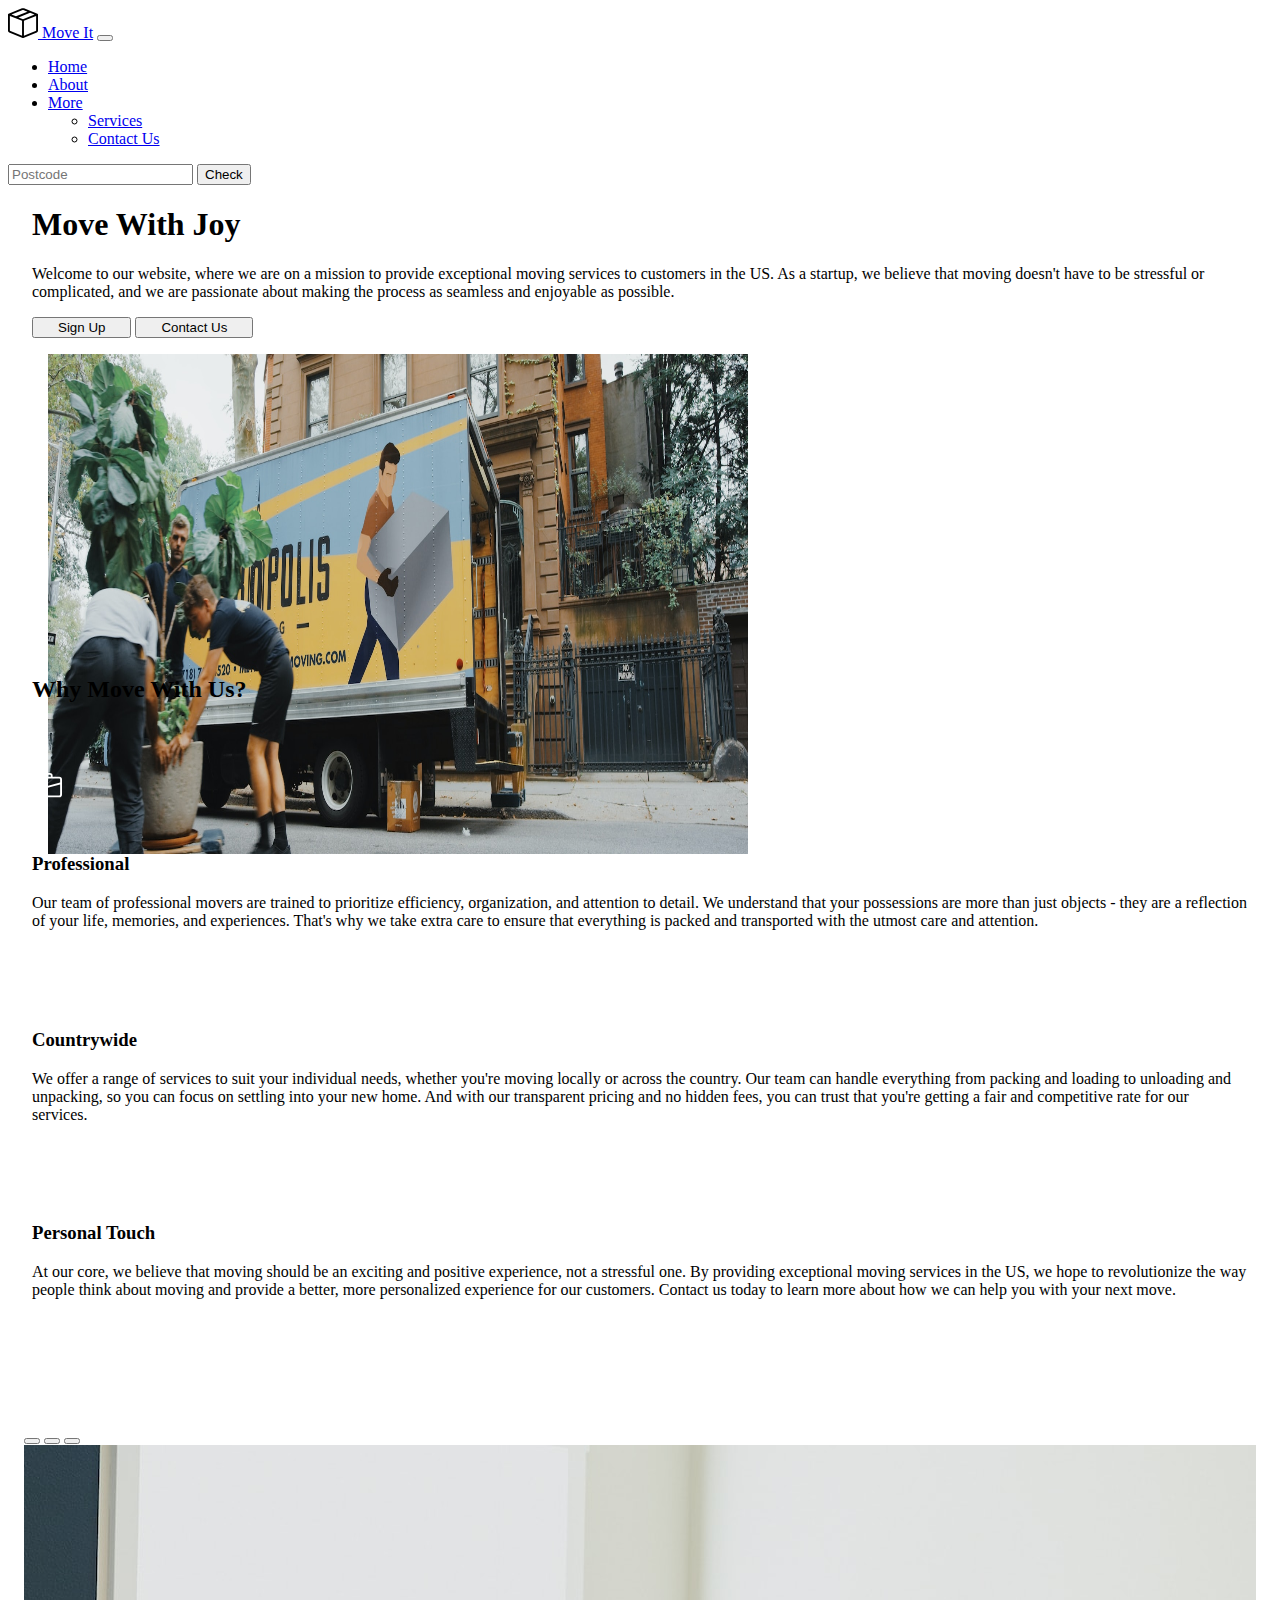
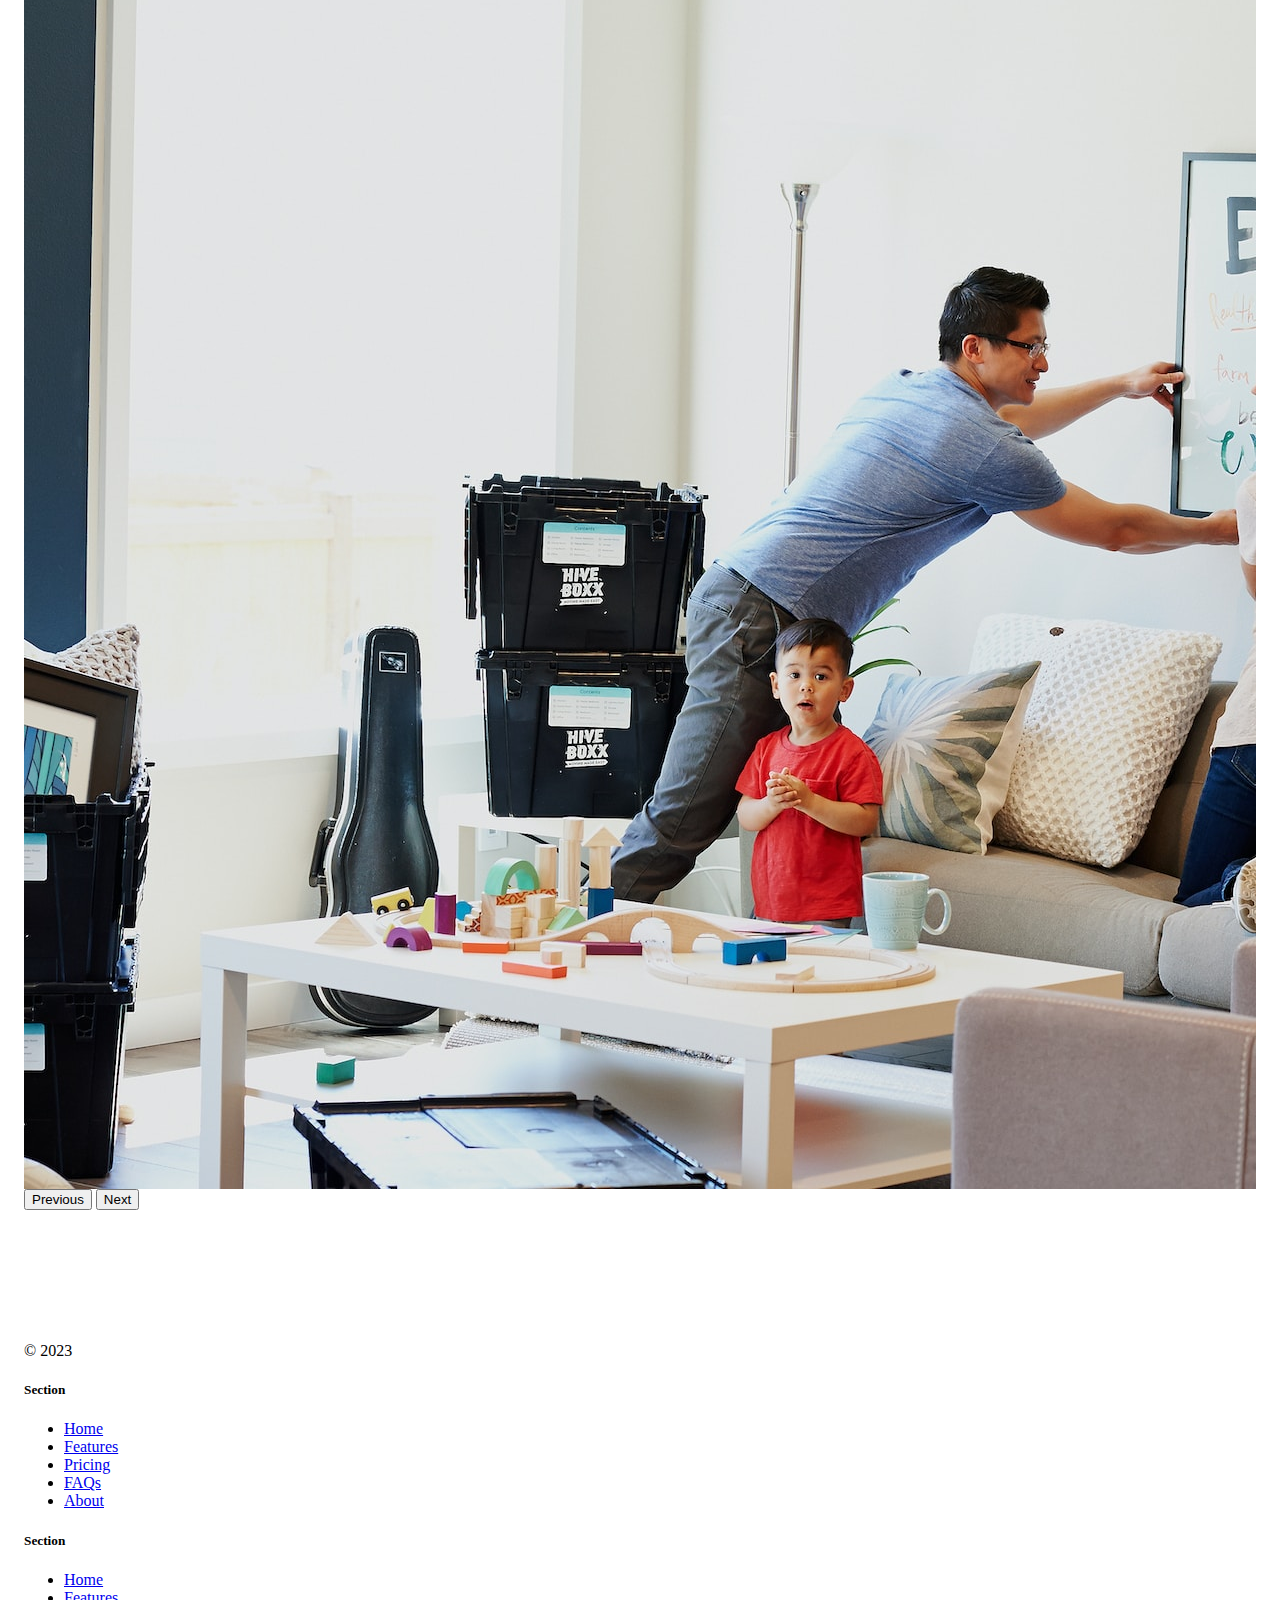
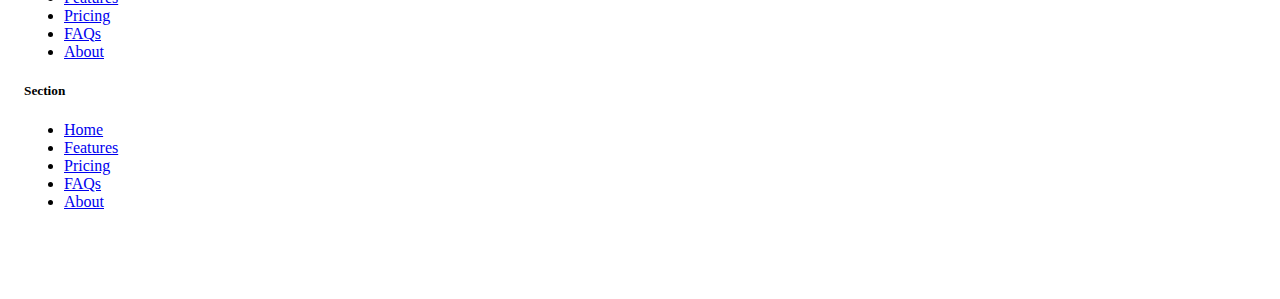
<file: index.html>
<!DOCTYPE html>
<html lang="en">
  <head>
    <meta charset="UTF-8" />
    <meta name="viewport" content="width=device-width, initial-scale=1.0" />
    <title>Move It</title>
    <link
      href="https://cdn.jsdelivr.net/npm/bootstrap@5.3.0-alpha2/dist/css/bootstrap.min.css"
      rel="stylesheet"
      integrity="sha384-aFq/bzH65dt+w6FI2ooMVUpc+21e0SRygnTpmBvdBgSdnuTN7QbdgL+OapgHtvPp"
      crossorigin="anonymous"
    />
    <link rel="stylesheet" href="style.css" />
  </head>

  <body>
    <nav class="navbar navbar-expand-lg bg-body-tertiary">
      <div class="container-fluid">
        <a class="navbar-brand" href="#"
          ><img src="./box-seam.svg" height="30" alt="move It" /> Move It</a
        >
        <button
          class="navbar-toggler"
          type="button"
          data-bs-toggle="collapse"
          data-bs-target="#navbarSupportedContent"
          aria-controls="navbarSupportedContent"
          aria-expanded="false"
          aria-label="Toggle navigation"
        >
          <span class="navbar-toggler-icon"></span>
        </button>
        <div class="collapse navbar-collapse" id="navbarSupportedContent">
          <ul class="navbar-nav me-auto mb-2 mb-lg-0">
            <li class="nav-item">
              <a class="nav-link active" aria-current="page" href="./index.html"
                >Home</a
              >
            </li>
            <li class="nav-item">
              <a class="nav-link" href="./about.html">About</a>
            </li>
            <li class="nav-item dropdown">
              <a
                class="nav-link dropdown-toggle"
                href="#"
                role="button"
                data-bs-toggle="dropdown"
                aria-expanded="false"
              >
                More
              </a>
              <ul class="dropdown-menu">
                <li>
                  <a class="dropdown-item" href="./service.html">Services</a>
                </li>
                <li>
                  <a class="dropdown-item" href="./contact.html">Contact Us</a>
                </li>
              </ul>
            </li>
          </ul>
          <form class="d-flex" role="search">
            <input
              class="form-control me-2"
              type="search"
              placeholder="Postcode"
              aria-label="Search"
            />
            <button class="btn btn-outline-success" type="submit">Check</button>
          </form>
        </div>
      </div>
    </nav>

    <div class="px-4 pt-5 my-5 text-center border-bottom">
      <h1 class="display-4 fw-bold text-body-emphasis">Move With Joy</h1>
      <div class="col-lg-6 mx-auto">
        <p class="lead mb-4">
          Welcome to our website, where we are on a mission to provide
          exceptional moving services to customers in the US. As a startup, we
          believe that moving doesn't have to be stressful or complicated, and
          we are passionate about making the process as seamless and enjoyable
          as possible.
        </p>
        <div class="d-grid gap-2 d-sm-flex justify-content-sm-center mb-5">
          <a href="./signup.html"
            ><button type="button" class="btn btn-primary btn-lg px-4 me-sm-3">
              Sign Up
            </button></a
          >
          <a
            href="
          mailto:stevennugraha017@gmail.com?subject=Hubungi Saya&body=Halo, saya ingin menghubungi Anda"
          >
            <button type="button" class="btn btn-outline-secondary btn-lg px-4">
              Contact Us
            </button></a
          >
        </div>
      </div>
      <div class="overflow-hidden" style="max-height: 30vh">
        <div class="container px-5">
          <img
            src="./moving-van.jpg"
            class="img-fluid border rounded-3 shadow-lg mb-4"
            alt="Example image"
            width="700"
            height="500"
            loading="lazy"
          />
        </div>
      </div>
    </div>

    <div class="container px-4 py-5" id="featured-3">
      <h2 class="pb-2 border-bottom">Why Move With Us?</h2>
      <div class="row g-4 py-5 row-cols-1 row-cols-lg-3">
        <div class="feature col">
          <div
            class="feature-icon d-inline-flex align-items-center justify-content-center text-bg-primary bg-gradient fs-2 mb-3"
          >
            <img src="./briefcase.svg" height="30" alt="Professional" />
          </div>
          <h3 class="fs-2 text-body-emphasis">Professional</h3>
          <p>
            Our team of professional movers are trained to prioritize
            efficiency, organization, and attention to detail. We understand
            that your possessions are more than just objects - they are a
            reflection of your life, memories, and experiences. That's why we
            take extra care to ensure that everything is packed and transported
            with the utmost care and attention.
          </p>
        </div>
        <div class="feature col">
          <div
            class="feature-icon d-inline-flex align-items-center justify-content-center text-bg-primary bg-gradient fs-2 mb-3"
          >
            <img src="./bus-front.svg" height="30" alt="bus" />
          </div>
          <h3 class="fs-2 text-body-emphasis">Countrywide</h3>
          <p>
            We offer a range of services to suit your individual needs, whether
            you're moving locally or across the country. Our team can handle
            everything from packing and loading to unloading and unpacking, so
            you can focus on settling into your new home. And with our
            transparent pricing and no hidden fees, you can trust that you're
            getting a fair and competitive rate for our services.
          </p>
        </div>
        <div class="feature col">
          <div
            class="feature-icon d-inline-flex align-items-center justify-content-center text-bg-primary bg-gradient fs-2 mb-3"
          >
            <img src="./chat-square-heart.svg" height="30" alt="heart" />
          </div>
          <h3 class="fs-2 text-body-emphasis">Personal Touch</h3>
          <p>
            At our core, we believe that moving should be an exciting and
            positive experience, not a stressful one. By providing exceptional
            moving services in the US, we hope to revolutionize the way people
            think about moving and provide a better, more personalized
            experience for our customers. Contact us today to learn more about
            how we can help you with your next move.
          </p>
        </div>
      </div>
    </div>

    <div class="container">
      <div id="carouselExampleIndicators" class="carousel slide">
        <div class="carousel-indicators">
          <button
            type="button"
            data-bs-target="#carouselExampleIndicators"
            data-bs-slide-to="0"
            class="active"
            aria-current="true"
            aria-label="Slide 1"
          ></button>
          <button
            type="button"
            data-bs-target="#carouselExampleIndicators"
            data-bs-slide-to="1"
            aria-label="Slide 2"
          ></button>
          <button
            type="button"
            data-bs-target="#carouselExampleIndicators"
            data-bs-slide-to="2"
            aria-label="Slide 3"
          ></button>
        </div>
        <div class="carousel-inner">
          <div class="carousel-item active">
            <img src="./family.jpg" class="d-block w-100" alt="family" />
          </div>
          <div class="carousel-item">
            <img src="./dog.jpg" class="d-block w-100" alt="dog" />
          </div>
          <div class="carousel-item">
            <img src="./couple.jpg" class="d-block w-100" alt="couple" />
          </div>
        </div>
        <button
          class="carousel-control-prev"
          type="button"
          data-bs-target="#carouselExampleIndicators"
          data-bs-slide="prev"
        >
          <span class="carousel-control-prev-icon" aria-hidden="true"></span>
          <span class="visually-hidden">Previous</span>
        </button>
        <button
          class="carousel-control-next"
          type="button"
          data-bs-target="#carouselExampleIndicators"
          data-bs-slide="next"
        >
          <span class="carousel-control-next-icon" aria-hidden="true"></span>
          <span class="visually-hidden">Next</span>
        </button>
      </div>
    </div>

    <div class="container">
      <footer
        class="row row-cols-1 row-cols-sm-2 row-cols-md-5 py-5 my-5 border-top"
      >
        <div class="col mb-3">
          <a
            href="/"
            class="d-flex align-items-center mb-3 link-body-emphasis text-decoration-none"
          >
            <svg class="bi me-2" width="40" height="32">
              <use xlink:href="#bootstrap"></use>
            </svg>
          </a>
          <p class="text-body-secondary">© 2023</p>
        </div>

        <div class="col mb-3"></div>

        <div class="col mb-3">
          <h5>Section</h5>
          <ul class="nav flex-column">
            <li class="nav-item mb-2">
              <a href="#" class="nav-link p-0 text-body-secondary">Home</a>
            </li>
            <li class="nav-item mb-2">
              <a href="#" class="nav-link p-0 text-body-secondary">Features</a>
            </li>
            <li class="nav-item mb-2">
              <a href="#" class="nav-link p-0 text-body-secondary">Pricing</a>
            </li>
            <li class="nav-item mb-2">
              <a href="#" class="nav-link p-0 text-body-secondary">FAQs</a>
            </li>
            <li class="nav-item mb-2">
              <a href="#" class="nav-link p-0 text-body-secondary">About</a>
            </li>
          </ul>
        </div>

        <div class="col mb-3">
          <h5>Section</h5>
          <ul class="nav flex-column">
            <li class="nav-item mb-2">
              <a href="#" class="nav-link p-0 text-body-secondary">Home</a>
            </li>
            <li class="nav-item mb-2">
              <a href="#" class="nav-link p-0 text-body-secondary">Features</a>
            </li>
            <li class="nav-item mb-2">
              <a href="#" class="nav-link p-0 text-body-secondary">Pricing</a>
            </li>
            <li class="nav-item mb-2">
              <a href="#" class="nav-link p-0 text-body-secondary">FAQs</a>
            </li>
            <li class="nav-item mb-2">
              <a href="#" class="nav-link p-0 text-body-secondary">About</a>
            </li>
          </ul>
        </div>

        <div class="col mb-3">
          <h5>Section</h5>
          <ul class="nav flex-column">
            <li class="nav-item mb-2">
              <a href="#" class="nav-link p-0 text-body-secondary">Home</a>
            </li>
            <li class="nav-item mb-2">
              <a href="#" class="nav-link p-0 text-body-secondary">Features</a>
            </li>
            <li class="nav-item mb-2">
              <a href="#" class="nav-link p-0 text-body-secondary">Pricing</a>
            </li>
            <li class="nav-item mb-2">
              <a href="#" class="nav-link p-0 text-body-secondary">FAQs</a>
            </li>
            <li class="nav-item mb-2">
              <a href="#" class="nav-link p-0 text-body-secondary">About</a>
            </li>
          </ul>
        </div>
      </footer>
    </div>

    <script
      src="https://cdn.jsdelivr.net/npm/bootstrap@5.3.1/dist/js/bootstrap.bundle.min.js"
      integrity="sha384-HwwvtgBNo3bZJJLYd8oVXjrBZt8cqVSpeBNS5n7C8IVInixGAoxmnlMuBnhbgrkm"
      crossorigin="anonymous"
    ></script>
  </body>
</html>
</file>
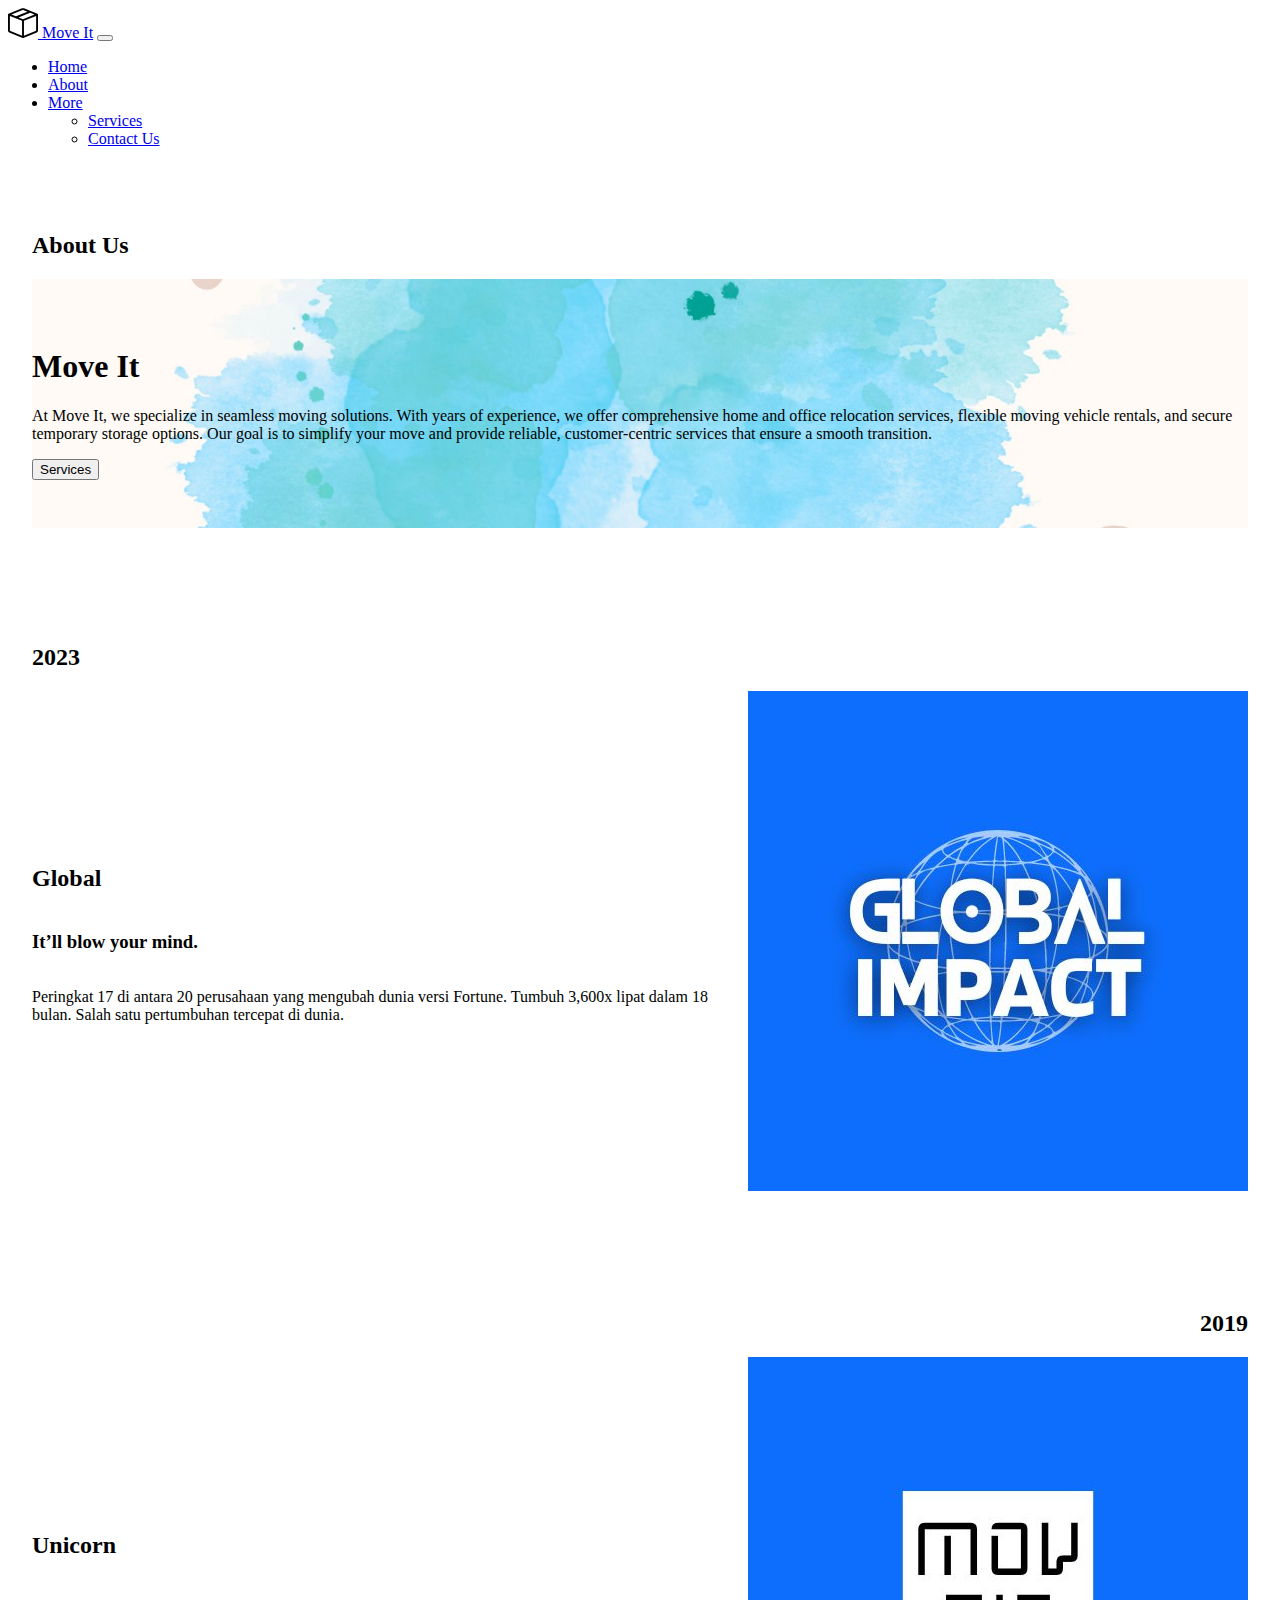
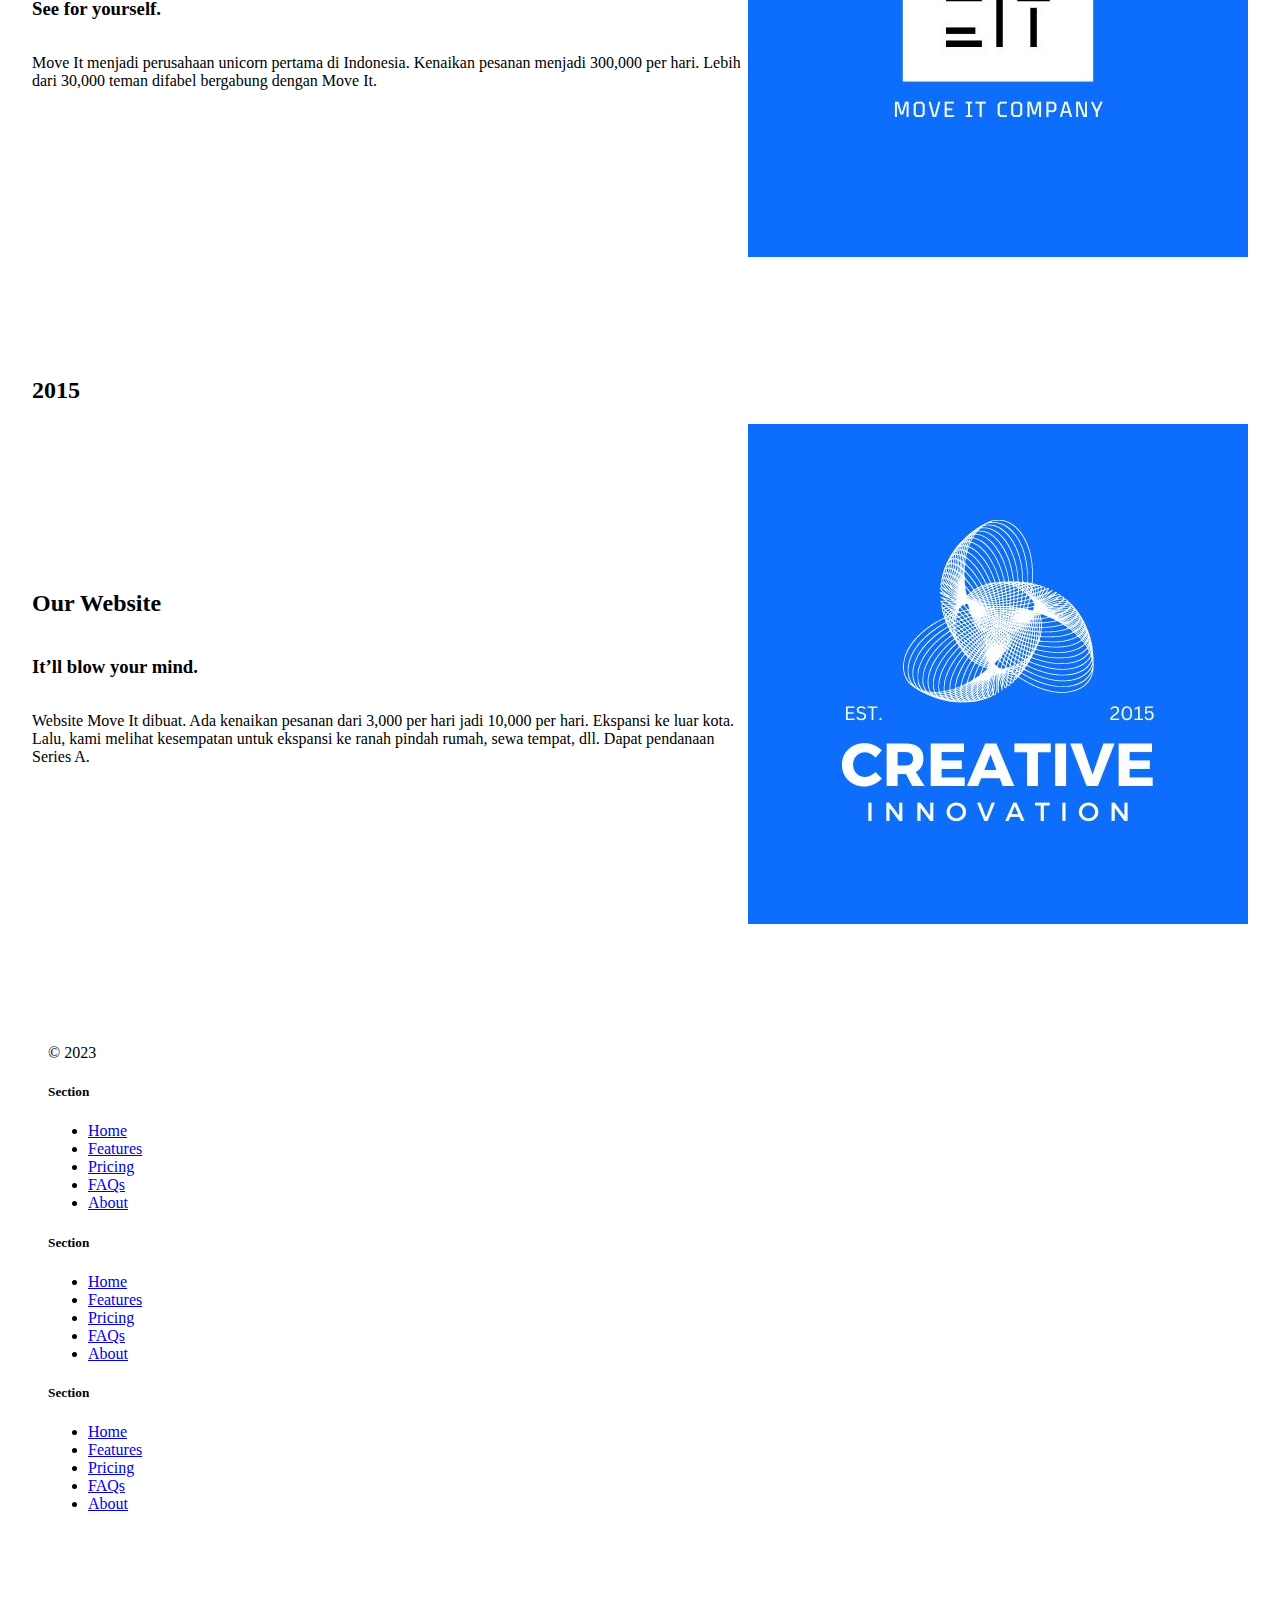
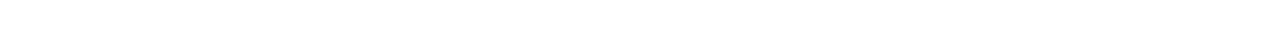
<file: about.html>
<!DOCTYPE html>
<html lang="en">
  <head>
    <meta charset="UTF-8" />
    <meta name="viewport" content="width=device-width, initial-scale=1.0" />
    <title>About Us</title>
    <link
      href="https://cdn.jsdelivr.net/npm/bootstrap@5.3.1/dist/css/bootstrap.min.css"
      rel="stylesheet"
      integrity="sha384-4bw+/aepP/YC94hEpVNVgiZdgIC5+VKNBQNGCHeKRQN+PtmoHDEXuppvnDJzQIu9"
      crossorigin="anonymous"
    />
    <link rel="stylesheet" href="./style.css" />
  </head>
  <body>
    <!-- Navbar -->
    <nav class="navbar navbar-expand-lg bg-body-tertiary">
      <div class="container-fluid">
        <a class="navbar-brand" href="#"
          ><img src="./box-seam.svg" height="30" alt="move It" /> Move It</a
        >
        <button
          class="navbar-toggler"
          type="button"
          data-bs-toggle="collapse"
          data-bs-target="#navbarSupportedContent"
          aria-controls="navbarSupportedContent"
          aria-expanded="false"
          aria-label="Toggle navigation"
        >
          <span class="navbar-toggler-icon"></span>
        </button>
        <div class="collapse navbar-collapse" id="navbarSupportedContent">
          <ul class="navbar-nav me-auto mb-2 mb-lg-0">
            <li class="nav-item">
              <a class="nav-link active" aria-current="page" href="./index.html"
                >Home</a
              >
            </li>
            <li class="nav-item">
              <a class="nav-link" href="./about.html">About</a>
            </li>
            <li class="nav-item dropdown">
              <a
                class="nav-link dropdown-toggle"
                href="#"
                role="button"
                data-bs-toggle="dropdown"
                aria-expanded="false"
              >
                More
              </a>
              <ul class="dropdown-menu">
                <li>
                  <a class="dropdown-item" href="./service.html">Services</a>
                </li>
                <li>
                  <a class="dropdown-item" href="./contact.html">Contact Us</a>
                </li>
              </ul>
            </li>
          </ul>
        </div>
      </div>
    </nav>

    <!-- Header -->
    <div class="container px-4 py-5" id="featured-3">
      <h2 class="pb-2 border-bottom fw-bold">About Us</h2>
      <div class="p-5 mb-4 bg-light rounded-3 custom-bg">
        <div class="container-fluid py-5">
          <h1 class="display-5 fw-bold">Move It</h1>
          <p class="col-md-8 fs-4">
            At Move It, we specialize in seamless moving solutions. With years of experience, we offer comprehensive home and office relocation services, flexible moving vehicle rentals, and secure temporary storage options. Our goal is to simplify your move and provide reliable, customer-centric services that ensure a smooth transition.
          </p>
          <a href="./service.html"><button class="btn btn-primary btn-lg" type="button">
            Services
          </button></a>
        </div>
      </div>
    </div>
    
    <!-- Milestone -->
    <div class="container px-4 py-5" id="featured-3">
      <h2 class="pb-2 border-bottom fw-bold">2023</h2>
      <div class="row featurette">
        <div class="col-md-7">
          <h2 class="featurette-heading fw-normal lh-1">
            Global
            
          </h2> <h3><span class="text-body-secondary">It’ll blow your mind.</span></h3>
          <p class="lead">
            Peringkat 17 di antara 20 perusahaan yang mengubah dunia versi Fortune. Tumbuh 3,600x lipat dalam 18 bulan. Salah satu pertumbuhan tercepat di dunia.
          </p>
        </div>
        <div class="col-md-5">
          <img
            src="./Images/2.jpg"
            class="bd-placeholder-img bd-placeholder-img-lg featurette-image img-fluid mx-auto"
            alt="Featurette Image"
            width="500"
            height="500"
          />
        </div>
      </div>
    </div>

    <!-- mile2 -->
    <div class="container px-4 py-5" id="featured-3">
      <h2 class="pb-2 border-bottom fw-bold text-right">2019</h2>
      <div class="row featurette">
        <div class="col-md-7 order-md-2">
          <h2 class="featurette-heading fw-normal lh-1">
            Unicorn
          </h2>
          <h3><span class="text-body-secondary">See for yourself.</span></h3>
          <p class="lead">
            Move It menjadi perusahaan unicorn pertama di Indonesia. Kenaikan pesanan menjadi 300,000 per hari. Lebih dari 30,000 teman difabel bergabung dengan Move It.
          </p>
        </div>
        <div class="col-md-5 order-md-1">
          <img
            src="./Images/3.jpg"
            class="bd-placeholder-img bd-placeholder-img-lg featurette-image img-fluid mx-auto"
            alt="Featurette Image"
            width="500"
            height="500"
          />
        </div>
      </div>
    </div>

    <!-- Milestone3 -->
    <div class="container px-4 py-5" id="featured-3">
      <h2 class="pb-2 border-bottom fw-bold">2015</h2>
      <div class="row featurette">
        <div class="col-md-7">
          <h2 class="featurette-heading fw-normal lh-1">
          Our Website
            
          </h2> <h3 span class="text-body-secondary">It’ll blow your mind.</span> </h3>
          <p class="lead">
            Website Move It dibuat. Ada kenaikan pesanan dari 3,000 per hari jadi 10,000 per hari. Ekspansi ke luar kota. Lalu, kami melihat kesempatan untuk ekspansi ke ranah pindah rumah, sewa tempat, dll. Dapat pendanaan Series A.
          </p>
        </div>
        <div class="col-md-5">
          <img
            src="./Images/1.jpg"
            class="bd-placeholder-img bd-placeholder-img-lg featurette-image img-fluid mx-auto"
            alt="Featurette Image"
            width="500"
            height="500"
          />
        </div>
      </div>

 
    <!-- Footer -->
    <div class="container">
      <footer
        class="row row-cols-1 row-cols-sm-2 row-cols-md-5 py-5 my-5 border-top"
      >
        <div class="col mb-3">
          <a
            href="/"
            class="d-flex align-items-center mb-3 link-body-emphasis text-decoration-none"
          >
            <svg class="bi me-2" width="40" height="32">
              <use xlink:href="#bootstrap"></use>
            </svg>
          </a>
          <p class="text-body-secondary">© 2023</p>
        </div>

        <div class="col mb-3"></div>

        <div class="col mb-3">
          <h5>Section</h5>
          <ul class="nav flex-column">
            <li class="nav-item mb-2">
              <a href="#" class="nav-link p-0 text-body-secondary">Home</a>
            </li>
            <li class="nav-item mb-2">
              <a href="#" class="nav-link p-0 text-body-secondary">Features</a>
            </li>
            <li class="nav-item mb-2">
              <a href="#" class="nav-link p-0 text-body-secondary">Pricing</a>
            </li>
            <li class="nav-item mb-2">
              <a href="#" class="nav-link p-0 text-body-secondary">FAQs</a>
            </li>
            <li class="nav-item mb-2">
              <a href="#" class="nav-link p-0 text-body-secondary">About</a>
            </li>
          </ul>
        </div>

        <div class="col mb-3">
          <h5>Section</h5>
          <ul class="nav flex-column">
            <li class="nav-item mb-2">
              <a href="#" class="nav-link p-0 text-body-secondary">Home</a>
            </li>
            <li class="nav-item mb-2">
              <a href="#" class="nav-link p-0 text-body-secondary">Features</a>
            </li>
            <li class="nav-item mb-2">
              <a href="#" class="nav-link p-0 text-body-secondary">Pricing</a>
            </li>
            <li class="nav-item mb-2">
              <a href="#" class="nav-link p-0 text-body-secondary">FAQs</a>
            </li>
            <li class="nav-item mb-2">
              <a href="#" class="nav-link p-0 text-body-secondary">About</a>
            </li>
          </ul>
        </div>

        <div class="col mb-3">
          <h5>Section</h5>
          <ul class="nav flex-column">
            <li class="nav-item mb-2">
              <a href="#" class="nav-link p-0 text-body-secondary">Home</a>
            </li>
            <li class="nav-item mb-2">
              <a href="#" class="nav-link p-0 text-body-secondary">Features</a>
            </li>
            <li class="nav-item mb-2">
              <a href="#" class="nav-link p-0 text-body-secondary">Pricing</a>
            </li>
            <li class="nav-item mb-2">
              <a href="#" class="nav-link p-0 text-body-secondary">FAQs</a>
            </li>
            <li class="nav-item mb-2">
              <a href="#" class="nav-link p-0 text-body-secondary">About</a>
            </li>
          </ul>
        </div>
      </footer>
    </div>
    <script
      src="https://cdn.jsdelivr.net/npm/bootstrap@5.3.1/dist/js/bootstrap.bundle.min.js"
      integrity="sha384-HwwvtgBNo3bZJJLYd8oVXjrBZt8cqVSpeBNS5n7C8IVInixGAoxmnlMuBnhbgrkm"
      crossorigin="anonymous"
    ></script>
  </body>
</html>
</file>
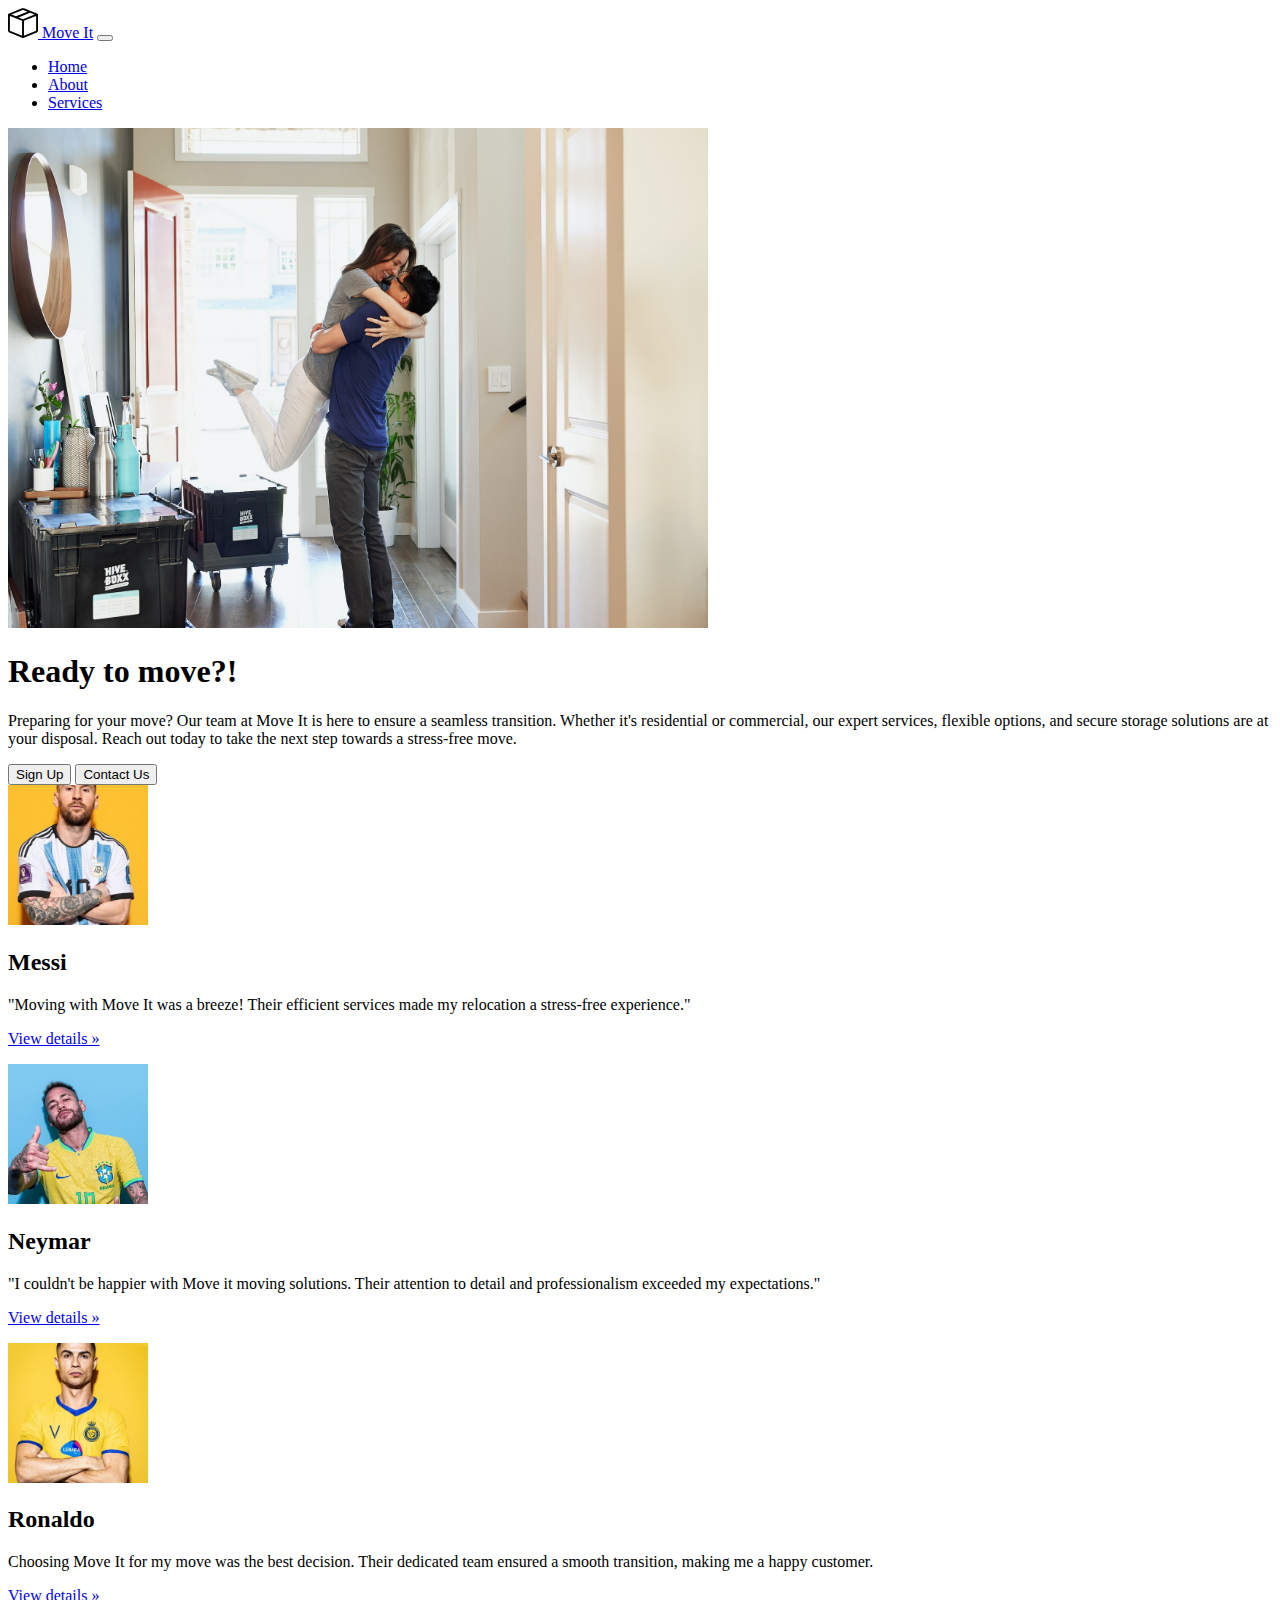
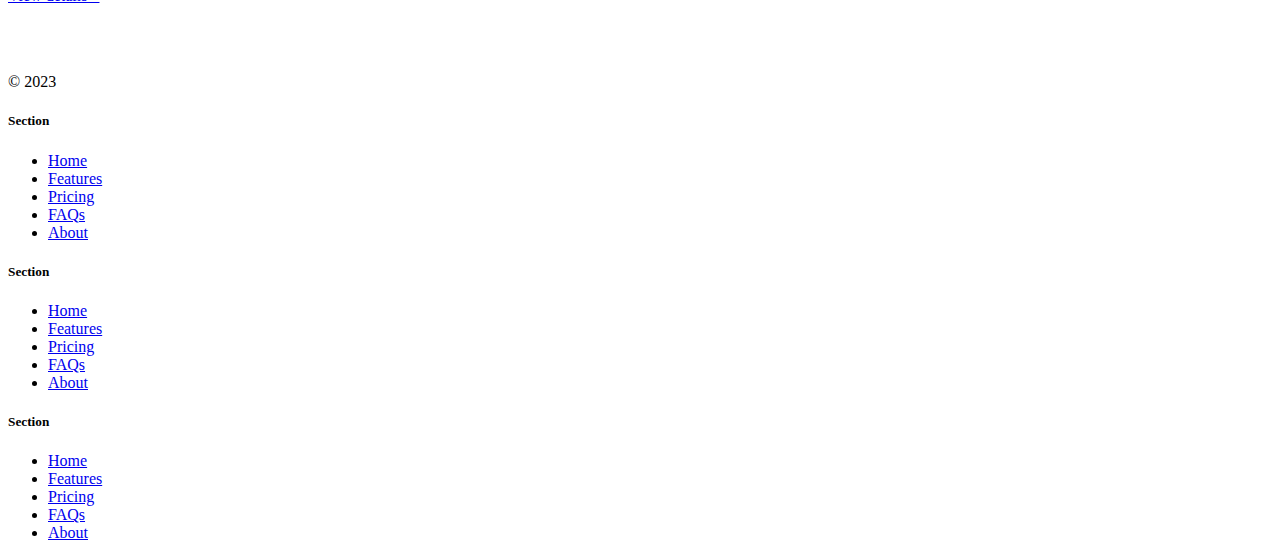
<file: contact.html>
<!DOCTYPE html>
<html lang="en">
  <head>
    <meta charset="UTF-8" />
    <meta name="viewport" content="width=device-width, initial-scale=1.0" />
    <title>Contact Us</title>
    <link
      href="https://cdn.jsdelivr.net/npm/bootstrap@5.3.1/dist/css/bootstrap.min.css"
      rel="stylesheet"
      integrity="sha384-4bw+/aepP/YC94hEpVNVgiZdgIC5+VKNBQNGCHeKRQN+PtmoHDEXuppvnDJzQIu9"
      crossorigin="anonymous"
    />
  </head>
  <body>
    <!-- Navbar -->
    <nav class="navbar navbar-expand-lg bg-body-tertiary">
      <div class="container-fluid">
        <a class="navbar-brand" href="#"
          ><img src="./box-seam.svg" height="30" alt="move It" /> Move It</a
        >
        <button
          class="navbar-toggler"
          type="button"
          data-bs-toggle="collapse"
          data-bs-target="#navbarSupportedContent"
          aria-controls="navbarSupportedContent"
          aria-expanded="false"
          aria-label="Toggle navigation"
        >
          <span class="navbar-toggler-icon"></span>
        </button>
        <div class="collapse navbar-collapse" id="navbarSupportedContent">
          <ul class="navbar-nav me-auto mb-2 mb-lg-0">
            <li class="nav-item">
              <a class="nav-link active" aria-current="page" href="./index.html"
                >Home</a
              >
            </li>
            <li class="nav-item">
              <a class="nav-link" href="./about.html">About</a>
            </li>
            <li class="nav-item">
                <a class="nav-link" href="./service.html">Services</a>
              </li>
              </ul>
            </li>
          </ul>
        </div>
      </div>
    </nav>

    <!-- Pilar -->
    <div class="container col-xxl-8 px-4 py-5">
      <div class="row flex-lg-row-reverse align-items-center g-5 py-5">
        <div class="col-10 col-sm-8 col-lg-6">
          <img
            src="./couple.jpg"
            class="d-block mx-lg-auto img-fluid"
            alt="Bootstrap Themes"
            width="700"
            height="500"
            loading="lazy"
          />
        </div>
        <div class="col-lg-6">
          <h1 class="display-5 fw-bold text-body-emphasis lh-1 mb-3">
            Ready to move?!
          </h1>
          <p class="lead">
            Preparing for your move? Our team at Move It is here to ensure a seamless transition. Whether it's residential or commercial, our expert services, flexible options, and secure storage solutions are at your disposal. Reach out today to take the next step towards a stress-free move.
          </p>
          <div class="d-grid gap-2 d-md-flex justify-content-md-start">
            <a href="./signup.html"><button type="button" class="btn btn-primary btn-lg px-4 me-md-2">
              Sign Up
            </button></a>
            <a href="mailto:stevennugraha017@gmail.com?subject=Hubungi Saya&body=Hello!, I want to move">
            <button type="button" class="btn btn-outline-secondary btn-lg px-4">
              Contact Us
            </button></a>
          </div>
        </div>
      </div>
    </div>
    

    <!-- Our Customer -->
    <div class="container">
      <div class="row text-center">
        <div class="col-lg-4">
          <img src="./Images/Argentina vs Francia _ Murano Sports.jpeg" alt="Messi" class="bd-placeholder-img rounded-circle" width="140" height="140" style="object-fit: cover;">
          <h2 class="fw-normal">Messi</h2>
          <p>"Moving with Move It was a breeze! Their efficient services made my relocation a stress-free experience."</p>
          <p><a class="btn btn-secondary" href="./service.html">View details »</a></p>
        </div>
        <div class="col-lg-4">
          <img src="./Images/Neymar🇧🇷.jpeg" alt="Neymar" class="bd-placeholder-img rounded-circle" width="140" height="140" style="object-fit: cover;">
          <h2 class="fw-normal">Neymar</h2>
          <p>"I couldn't be happier with Move it moving solutions. Their attention to detail and professionalism exceeded my expectations."</p>
          <p><a class="btn btn-secondary" href="./service.html">View details »</a></p>
        </div>
        <div class="col-lg-4">
          <img src="./Images/Hiver 2022.jpeg" alt="Ronaldo" class="bd-placeholder-img rounded-circle" width="140" height="140" style="object-fit: cover;">
          <h2 class="fw-normal">Ronaldo</h2>
          <p>Choosing Move It for my move was the best decision. Their dedicated team ensured a smooth transition, making me a happy customer.</p>
          <p><a class="btn btn-secondary" href="./service.html">View details »</a></p>
        </div>
      </div>
    </div>
    

 <!-- Footer -->
 <div class="container">
    <footer
      class="row row-cols-1 row-cols-sm-2 row-cols-md-5 py-5 my-5 border-top"
    >
      <div class="col mb-3">
        <a
          href="/"
          class="d-flex align-items-center mb-3 link-body-emphasis text-decoration-none"
        >
          <svg class="bi me-2" width="40" height="32">
            <use xlink:href="#bootstrap"></use>
          </svg>
        </a>
        <p class="text-body-secondary">© 2023</p>
      </div>

      <div class="col mb-3"></div>

      <div class="col mb-3">
        <h5>Section</h5>
        <ul class="nav flex-column">
          <li class="nav-item mb-2">
            <a href="#" class="nav-link p-0 text-body-secondary">Home</a>
          </li>
          <li class="nav-item mb-2">
            <a href="#" class="nav-link p-0 text-body-secondary">Features</a>
          </li>
          <li class="nav-item mb-2">
            <a href="#" class="nav-link p-0 text-body-secondary">Pricing</a>
          </li>
          <li class="nav-item mb-2">
            <a href="#" class="nav-link p-0 text-body-secondary">FAQs</a>
          </li>
          <li class="nav-item mb-2">
            <a href="#" class="nav-link p-0 text-body-secondary">About</a>
          </li>
        </ul>
      </div>

      <div class="col mb-3">
        <h5>Section</h5>
        <ul class="nav flex-column">
          <li class="nav-item mb-2">
            <a href="#" class="nav-link p-0 text-body-secondary">Home</a>
          </li>
          <li class="nav-item mb-2">
            <a href="#" class="nav-link p-0 text-body-secondary">Features</a>
          </li>
          <li class="nav-item mb-2">
            <a href="#" class="nav-link p-0 text-body-secondary">Pricing</a>
          </li>
          <li class="nav-item mb-2">
            <a href="#" class="nav-link p-0 text-body-secondary">FAQs</a>
          </li>
          <li class="nav-item mb-2">
            <a href="#" class="nav-link p-0 text-body-secondary">About</a>
          </li>
        </ul>
      </div>

      <div class="col mb-3">
        <h5>Section</h5>
        <ul class="nav flex-column">
          <li class="nav-item mb-2">
            <a href="#" class="nav-link p-0 text-body-secondary">Home</a>
          </li>
          <li class="nav-item mb-2">
            <a href="#" class="nav-link p-0 text-body-secondary">Features</a>
          </li>
          <li class="nav-item mb-2">
            <a href="#" class="nav-link p-0 text-body-secondary">Pricing</a>
          </li>
          <li class="nav-item mb-2">
            <a href="#" class="nav-link p-0 text-body-secondary">FAQs</a>
          </li>
          <li class="nav-item mb-2">
            <a href="#" class="nav-link p-0 text-body-secondary">About</a>
          </li>
        </ul>
      </div>
    </footer>
  </div>

    <script
      src="https://cdn.jsdelivr.net/npm/bootstrap@5.3.1/dist/js/bootstrap.bundle.min.js"
      integrity="sha384-HwwvtgBNo3bZJJLYd8oVXjrBZt8cqVSpeBNS5n7C8IVInixGAoxmnlMuBnhbgrkm"
      crossorigin="anonymous"
    ></script>
  </body>
</html>
</file>
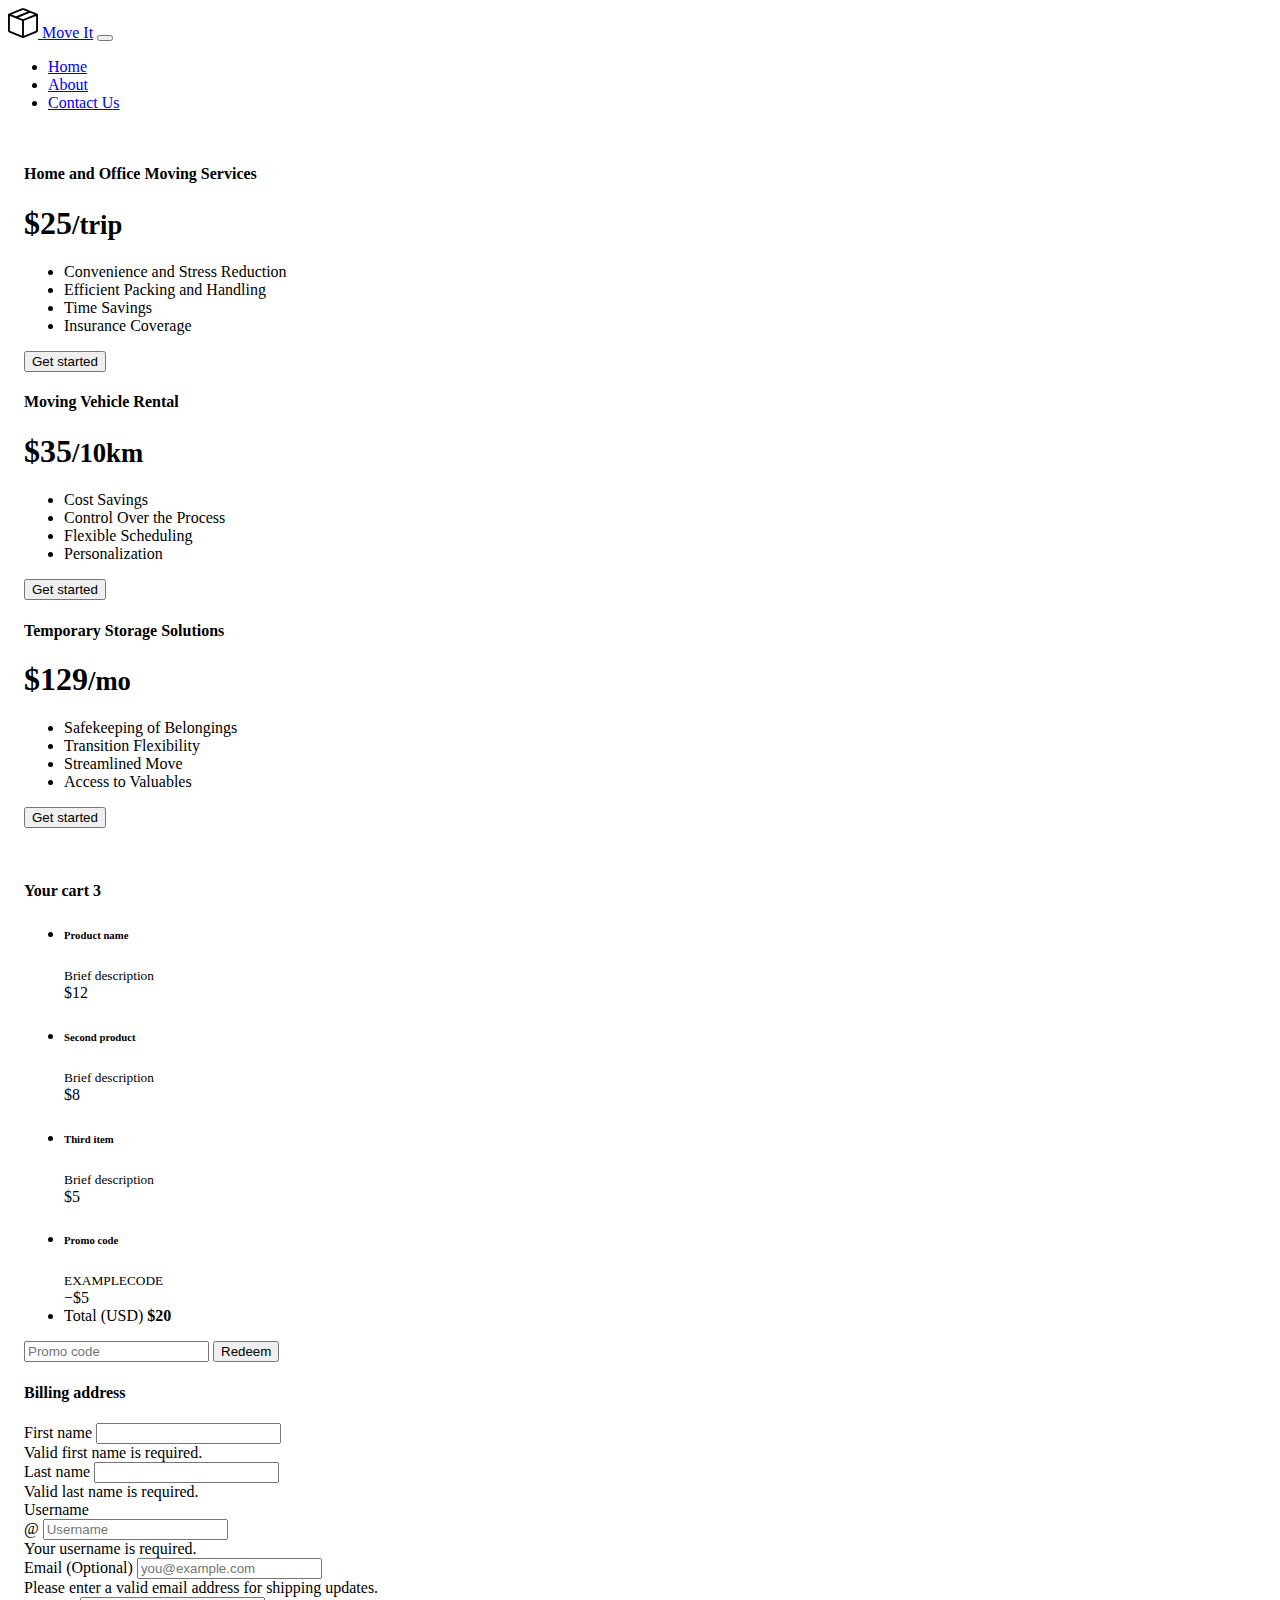
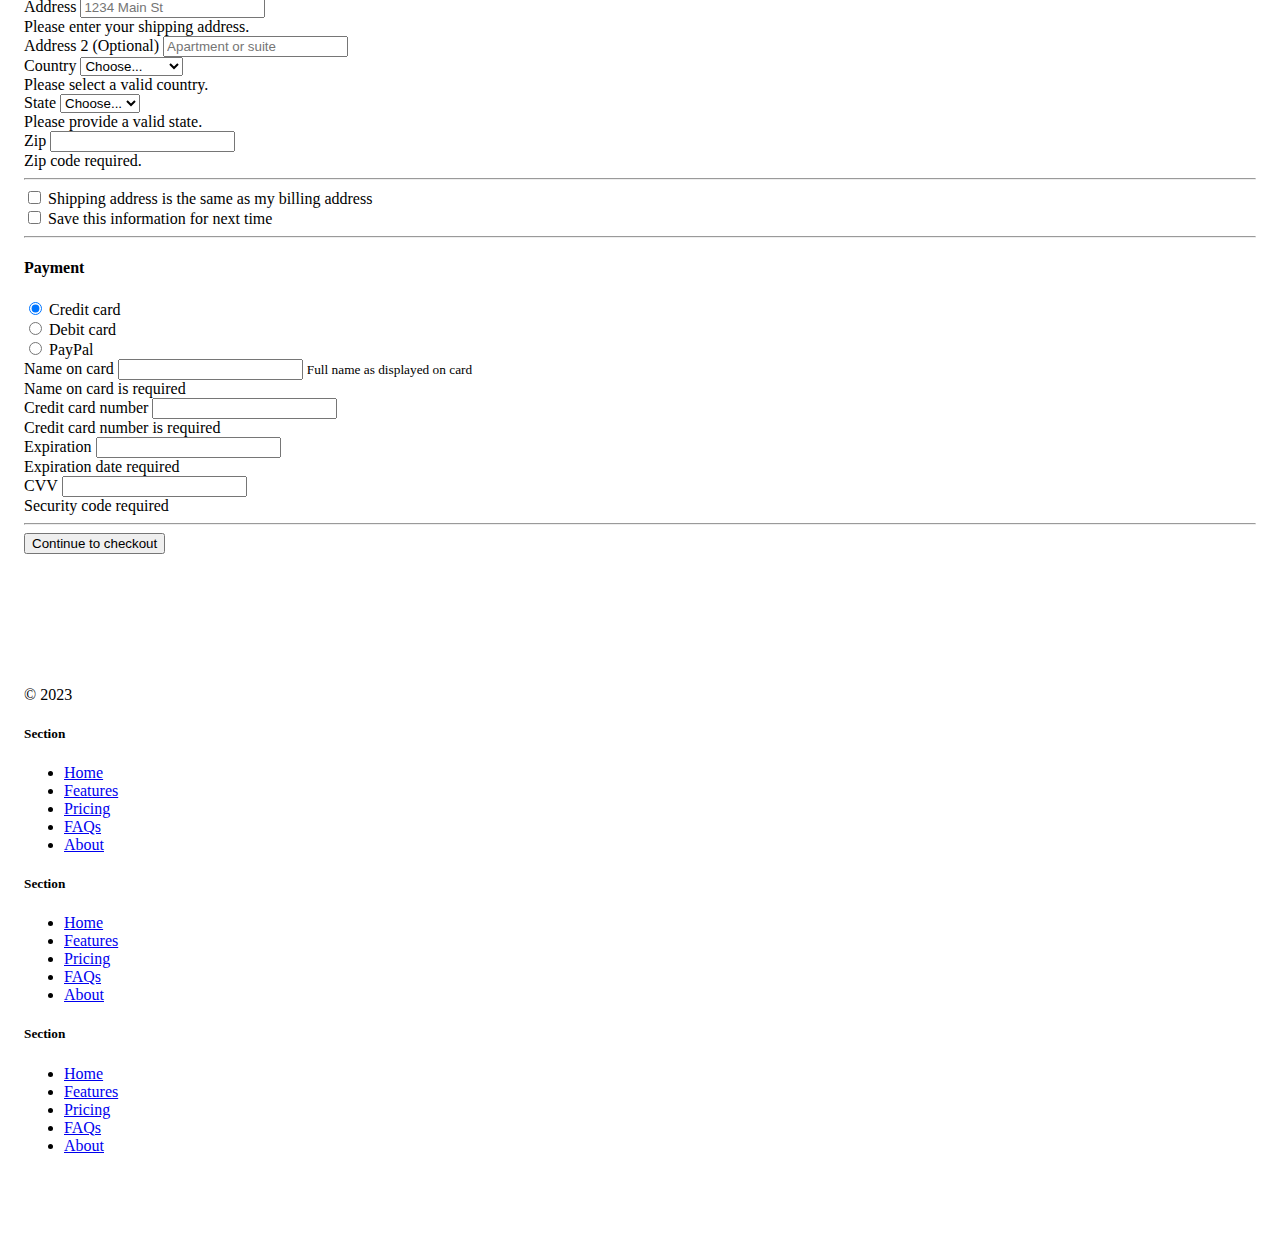
<file: service.html>
<!DOCTYPE html>
<html lang="en">
<head>
    <meta charset="UTF-8">
    <meta name="viewport" content="width=device-width, initial-scale=1.0">
    <title>Services</title>
    <link
    href="https://cdn.jsdelivr.net/npm/bootstrap@5.3.1/dist/css/bootstrap.min.css"
    rel="stylesheet"
    integrity="sha384-4bw+/aepP/YC94hEpVNVgiZdgIC5+VKNBQNGCHeKRQN+PtmoHDEXuppvnDJzQIu9"
    crossorigin="anonymous"
  />
  <link rel="stylesheet" href="./style.css">
</head>
<body>
        <!-- Navbar -->
        <nav class="navbar navbar-expand-lg bg-body-tertiary">
            <div class="container-fluid">
              <a class="navbar-brand" href="#"
                ><img src="./box-seam.svg" height="30" alt="move It" /> Move It</a
              >
              <button
                class="navbar-toggler"
                type="button"
                data-bs-toggle="collapse"
                data-bs-target="#navbarSupportedContent"
                aria-controls="navbarSupportedContent"
                aria-expanded="false"
                aria-label="Toggle navigation"
              >
                <span class="navbar-toggler-icon"></span>
              </button>
              <div class="collapse navbar-collapse" id="navbarSupportedContent">
                <ul class="navbar-nav me-auto mb-2 mb-lg-0">
                  <li class="nav-item">
                    <a class="nav-link active" aria-current="page" href="./index.html"
                      >Home</a
                    >
                  </li>
                  <li class="nav-item">
                    <a class="nav-link" href="./about.html">About</a>
                  </li>
                  <li class="nav-item">
                      <a class="nav-link" href="./contact.html">Contact Us</a>
                    </li>
                    </ul>
                  </li>
                </ul>
              </div>
            </div>
          </nav>

          <!-- Harga -->
          <div class="container py-3">
          <div class="row row-cols-1 row-cols-md-3 mb-3 text-center">
            <div class="col">
              <div class="card mb-4 rounded-3 shadow-sm">
                <div class="card-header py-3">
                  <h4 class="my-0 fw-normal">Home and Office Moving Services</h4>
                </div>
                <div class="card-body">
                  <h1 class="card-title pricing-card-title">$25<small class="text-body-secondary fw-light">/trip</small></h1>
                  <ul class="list-unstyled mt-3 mb-4">
                    <li>Convenience and Stress Reduction</li>
                    <li>Efficient Packing and Handling</li>
                    <li>Time Savings</li>
                    <li>Insurance Coverage</li>
                  </ul>
                  <a class="nav-link active" aria-current="page" href="#Checkout"><button type="button" class="w-100 btn btn-lg btn-primary">Get started</button></a>
                </div>
              </div>
            </div>
            <div class="col">
              <div class="card mb-4 rounded-3 shadow-sm">
                <div class="card-header py-3">
                  <h4 class="my-0 fw-normal">Moving Vehicle Rental</h4>
                </div>
                <div class="card-body">
                  <h1 class="card-title pricing-card-title">$35<small class="text-body-secondary fw-light">/10km</small></h1>
                  <ul class="list-unstyled mt-3 mb-4">
                    <li>Cost Savings</li>
                    <li>Control Over the Process</li>
                    <li>Flexible Scheduling</li>
                    <li>Personalization</li>
                  </ul>
                  <a class="nav-link active" aria-current="page" href="#Checkout"><button type="button" class="w-100 btn btn-lg btn-primary">Get started</button></a>
                </div>
              </div>
            </div>
            <div class="col">
              <div class="card mb-4 rounded-3 shadow-sm border-primary">
                <div class="card-header py-3 text-bg-primary border-primary">
                  <h4 class="my-0 fw-normal">Temporary Storage Solutions</h4>
                </div>
                <div class="card-body">
                  <h1 class="card-title pricing-card-title">$129<small class="text-body-secondary fw-light">/mo</small></h1>
                  <ul class="list-unstyled mt-3 mb-4">
                    <li>Safekeeping of Belongings</li>
                    <li>Transition Flexibility</li>
                    <li>Streamlined Move</li>
                    <li>Access to Valuables</li>
                  </ul>
                  <a class="nav-link active" aria-current="page" href="#Checkout"><button type="button" class="w-100 btn btn-lg btn-primary">Get started</button></a>
                </div>
              </div>
            </div>
          </div>
</div>
 <!-- Checkout -->
 <section id="Checkout">
 <div class="container">
    <div class="row g-5">
        <div class="col-md-5 col-lg-4 order-md-last">
          <h4 class="d-flex justify-content-between align-items-center mb-3">
            <span class="text-primary">Your cart</span>
            <span class="badge bg-primary rounded-pill">3</span>
          </h4>
          <ul class="list-group mb-3">
            <li class="list-group-item d-flex justify-content-between lh-sm">
              <div>
                <h6 class="my-0">Product name</h6>
                <small class="text-body-secondary">Brief description</small>
              </div>
              <span class="text-body-secondary">$12</span>
            </li>
            <li class="list-group-item d-flex justify-content-between lh-sm">
              <div>
                <h6 class="my-0">Second product</h6>
                <small class="text-body-secondary">Brief description</small>
              </div>
              <span class="text-body-secondary">$8</span>
            </li>
            <li class="list-group-item d-flex justify-content-between lh-sm">
              <div>
                <h6 class="my-0">Third item</h6>
                <small class="text-body-secondary">Brief description</small>
              </div>
              <span class="text-body-secondary">$5</span>
            </li>
            <li class="list-group-item d-flex justify-content-between bg-body-tertiary">
              <div class="text-success">
                <h6 class="my-0">Promo code</h6>
                <small>EXAMPLECODE</small>
              </div>
              <span class="text-success">−$5</span>
            </li>
            <li class="list-group-item d-flex justify-content-between">
              <span>Total (USD)</span>
              <strong>$20</strong>
            </li>
          </ul>
  
          <form class="card p-2">
            <div class="input-group">
              <input type="text" class="form-control" placeholder="Promo code">
              <button type="submit" class="btn btn-secondary">Redeem</button>
            </div>
          </form>
        </div>
        <div class="col-md-7 col-lg-8">
          <h4 class="mb-3">Billing address</h4>
          <form class="needs-validation" novalidate="">
            <div class="row g-3">
              <div class="col-sm-6">
                <label for="firstName" class="form-label">First name</label>
                <input type="text" class="form-control" id="firstName" placeholder="" value="" required="">
                <div class="invalid-feedback">
                  Valid first name is required.
                </div>
              </div>
  
              <div class="col-sm-6">
                <label for="lastName" class="form-label">Last name</label>
                <input type="text" class="form-control" id="lastName" placeholder="" value="" required="">
                <div class="invalid-feedback">
                  Valid last name is required.
                </div>
              </div>
  
              <div class="col-12">
                <label for="username" class="form-label">Username</label>
                <div class="input-group has-validation">
                  <span class="input-group-text">@</span>
                  <input type="text" class="form-control" id="username" placeholder="Username" required="">
                <div class="invalid-feedback">
                    Your username is required.
                  </div>
                </div>
              </div>
  
              <div class="col-12">
                <label for="email" class="form-label">Email <span class="text-body-secondary">(Optional)</span></label>
                <input type="email" class="form-control" id="email" placeholder="you@example.com">
                <div class="invalid-feedback">
                  Please enter a valid email address for shipping updates.
                </div>
              </div>
  
              <div class="col-12">
                <label for="address" class="form-label">Address</label>
                <input type="text" class="form-control" id="address" placeholder="1234 Main St" required="">
                <div class="invalid-feedback">
                  Please enter your shipping address.
                </div>
              </div>
  
              <div class="col-12">
                <label for="address2" class="form-label">Address 2 <span class="text-body-secondary">(Optional)</span></label>
                <input type="text" class="form-control" id="address2" placeholder="Apartment or suite">
              </div>
  
              <div class="col-md-5">
                <label for="country" class="form-label">Country</label>
                <select class="form-select" id="country" required="">
                  <option value="">Choose...</option>
                  <option>United States</option>
                </select>
                <div class="invalid-feedback">
                  Please select a valid country.
                </div>
              </div>
  
              <div class="col-md-4">
                <label for="state" class="form-label">State</label>
                <select class="form-select" id="state" required="">
                  <option value="">Choose...</option>
                  <option>California</option>
                </select>
                <div class="invalid-feedback">
                  Please provide a valid state.
                </div>
              </div>
  
              <div class="col-md-3">
                <label for="zip" class="form-label">Zip</label>
                <input type="text" class="form-control" id="zip" placeholder="" required="">
                <div class="invalid-feedback">
                  Zip code required.
                </div>
              </div>
            </div>
  
            <hr class="my-4">
  
            <div class="form-check">
              <input type="checkbox" class="form-check-input" id="same-address">
              <label class="form-check-label" for="same-address">Shipping address is the same as my billing address</label>
            </div>
  
            <div class="form-check">
              <input type="checkbox" class="form-check-input" id="save-info">
              <label class="form-check-label" for="save-info">Save this information for next time</label>
            </div>
  
            <hr class="my-4">
  
            <h4 class="mb-3">Payment</h4>
  
            <div class="my-3">
              <div class="form-check">
                <input id="credit" name="paymentMethod" type="radio" class="form-check-input" checked="" required="">
                <label class="form-check-label" for="credit">Credit card</label>
              </div>
              <div class="form-check">
                <input id="debit" name="paymentMethod" type="radio" class="form-check-input" required="">
                <label class="form-check-label" for="debit">Debit card</label>
              </div>
              <div class="form-check">
                <input id="paypal" name="paymentMethod" type="radio" class="form-check-input" required="">
                <label class="form-check-label" for="paypal">PayPal</label>
              </div>
            </div>
  
            <div class="row gy-3">
              <div class="col-md-6">
                <label for="cc-name" class="form-label">Name on card</label>
                <input type="text" class="form-control" id="cc-name" placeholder="" required="">
                <small class="text-body-secondary">Full name as displayed on card</small>
                <div class="invalid-feedback">
                  Name on card is required
                </div>
              </div>
  
              <div class="col-md-6">
                <label for="cc-number" class="form-label">Credit card number</label>
                <input type="text" class="form-control" id="cc-number" placeholder="" required="">
                <div class="invalid-feedback">
                  Credit card number is required
                </div>
              </div>
  
              <div class="col-md-3">
                <label for="cc-expiration" class="form-label">Expiration</label>
                <input type="text" class="form-control" id="cc-expiration" placeholder="" required="">
                <div class="invalid-feedback">
                  Expiration date required
                </div>
              </div>
  
              <div class="col-md-3">
                <label for="cc-cvv" class="form-label">CVV</label>
                <input type="text" class="form-control" id="cc-cvv" placeholder="" required="">
                <div class="invalid-feedback">
                  Security code required
                </div>
              </div>
            </div>
  
            <hr class="my-4">
  
            <button class="w-100 btn btn-primary btn-lg" type="submit">Continue to checkout</button>
          </form>
        </div>
      </div>
</div>
</section>
    <!-- Footer -->
    <div class="container">
        <footer
          class="row row-cols-1 row-cols-sm-2 row-cols-md-5 py-5 my-5 border-top"
        >
          <div class="col mb-3">
            <a
              href="/"
              class="d-flex align-items-center mb-3 link-body-emphasis text-decoration-none"
            >
              <svg class="bi me-2" width="40" height="32">
                <use xlink:href="#bootstrap"></use>
              </svg>
            </a>
            <p class="text-body-secondary">© 2023</p>
          </div>
  
          <div class="col mb-3"></div>
  
          <div class="col mb-3">
            <h5>Section</h5>
            <ul class="nav flex-column">
              <li class="nav-item mb-2">
                <a href="#" class="nav-link p-0 text-body-secondary">Home</a>
              </li>
              <li class="nav-item mb-2">
                <a href="#" class="nav-link p-0 text-body-secondary">Features</a>
              </li>
              <li class="nav-item mb-2">
                <a href="#" class="nav-link p-0 text-body-secondary">Pricing</a>
              </li>
              <li class="nav-item mb-2">
                <a href="#" class="nav-link p-0 text-body-secondary">FAQs</a>
              </li>
              <li class="nav-item mb-2">
                <a href="#" class="nav-link p-0 text-body-secondary">About</a>
              </li>
            </ul>
          </div>
  
          <div class="col mb-3">
            <h5>Section</h5>
            <ul class="nav flex-column">
              <li class="nav-item mb-2">
                <a href="#" class="nav-link p-0 text-body-secondary">Home</a>
              </li>
              <li class="nav-item mb-2">
                <a href="#" class="nav-link p-0 text-body-secondary">Features</a>
              </li>
              <li class="nav-item mb-2">
                <a href="#" class="nav-link p-0 text-body-secondary">Pricing</a>
              </li>
              <li class="nav-item mb-2">
                <a href="#" class="nav-link p-0 text-body-secondary">FAQs</a>
              </li>
              <li class="nav-item mb-2">
                <a href="#" class="nav-link p-0 text-body-secondary">About</a>
              </li>
            </ul>
          </div>
  
          <div class="col mb-3">
            <h5>Section</h5>
            <ul class="nav flex-column">
              <li class="nav-item mb-2">
                <a href="#" class="nav-link p-0 text-body-secondary">Home</a>
              </li>
              <li class="nav-item mb-2">
                <a href="#" class="nav-link p-0 text-body-secondary">Features</a>
              </li>
              <li class="nav-item mb-2">
                <a href="#" class="nav-link p-0 text-body-secondary">Pricing</a>
              </li>
              <li class="nav-item mb-2">
                <a href="#" class="nav-link p-0 text-body-secondary">FAQs</a>
              </li>
              <li class="nav-item mb-2">
                <a href="#" class="nav-link p-0 text-body-secondary">About</a>
              </li>
            </ul>
          </div>
        </footer>
      </div>

          <script
          src="https://cdn.jsdelivr.net/npm/bootstrap@5.3.1/dist/js/bootstrap.bundle.min.js"
          integrity="sha384-HwwvtgBNo3bZJJLYd8oVXjrBZt8cqVSpeBNS5n7C8IVInixGAoxmnlMuBnhbgrkm"
          crossorigin="anonymous"
        ></script>
</body>
</html>
</file>
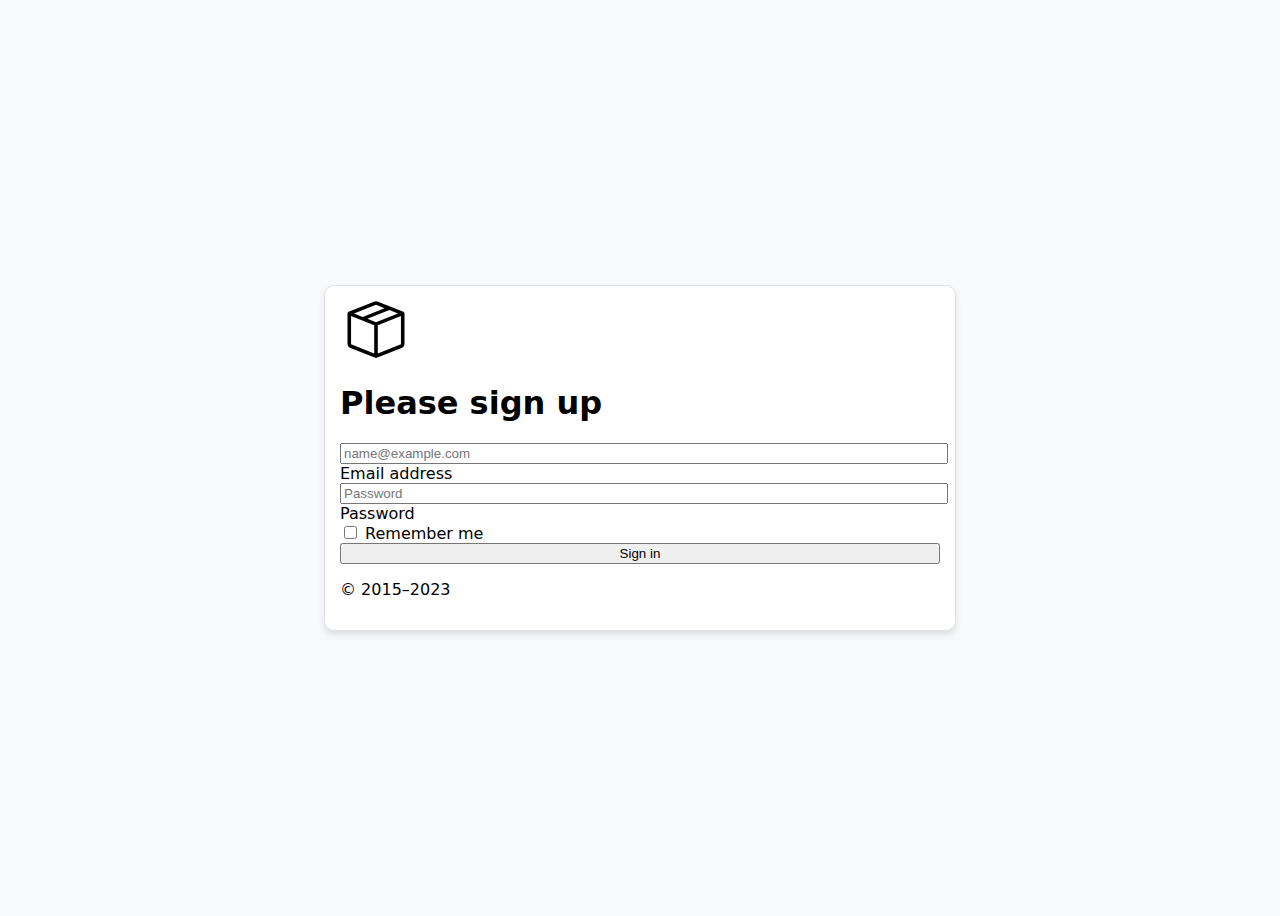
<file: signup.html>
<!DOCTYPE html>
<html lang="en">
  <head>
    <meta charset="UTF-8" />
    <meta name="viewport" content="width=device-width, initial-scale=1.0" />
    <title>Sign Up</title>
    <link
      href="https://cdn.jsdelivr.net/npm/bootstrap@5.3.1/dist/css/bootstrap.min.css"
      rel="stylesheet"
      integrity="sha384-4bw+/aepP/YC94hEpVNVgiZdgIC5+VKNBQNGCHeKRQN+PtmoHDEXuppvnDJzQIu9"
      crossorigin="anonymous"
    />
    <link rel="stylesheet" href="./sign.css" />
  </head>
  <body>
    <form>
      <img class="mb-4" src="./box-seam.svg" alt="" width="72" height="57" />
      <h1 class="h3 mb-3 fw-normal">Please sign up</h1>
      <div class="form-floating">
        <input
          type="email"
          class="form-control"
          id="floatingInput"
          placeholder="name@example.com"
        />
        <label for="floatingInput">Email address</label>
      </div>
      <div class="form-floating">
        <input
          type="password"
          class="form-control"
          id="floatingPassword"
          placeholder="Password"
        />
        <label for="floatingPassword">Password</label>
      </div>
      <div class="form-check text-start my-3">
        <input
          class="form-check-input"
          type="checkbox"
          value="remember-me"
          id="flexCheckDefault"
        />
        <label class="form-check-label" for="flexCheckDefault"
          >Remember me</label
        >
      </div>
      <button class="btn btn-primary w-100 py-2" type="submit">Sign in</button>
      <p class="mt-5 mb-3 text-body-secondary">© 2015–2023</p>
    </form>
    <script
      src="https://cdn.jsdelivr.net/npm/bootstrap@5.3.1/dist/js/bootstrap.bundle.min.js"
      integrity="sha384-HwwvtgBNo3bZJJLYd8oVXjrBZt8cqVSpeBNS5n7C8IVInixGAoxmnlMuBnhbgrkm"
      crossorigin="anonymous"
    ></script>
  </body>
</html>
</file>
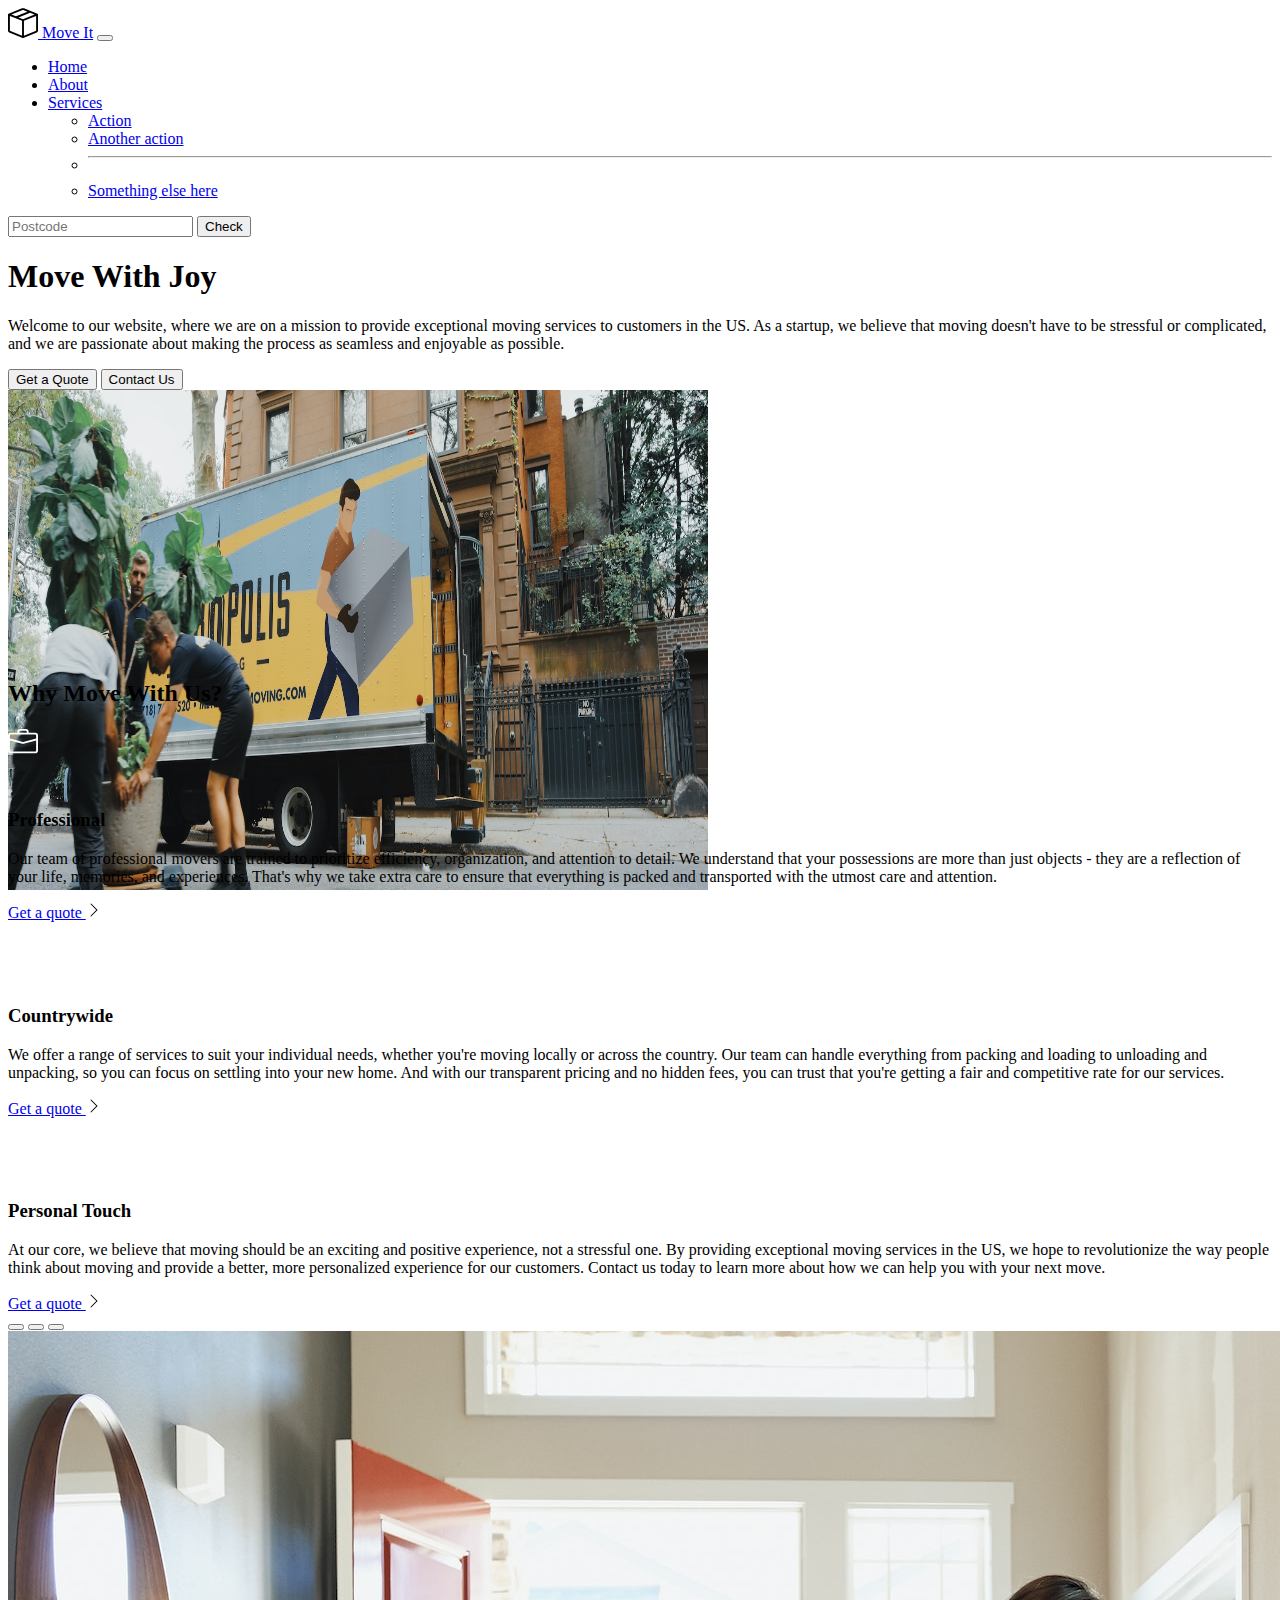
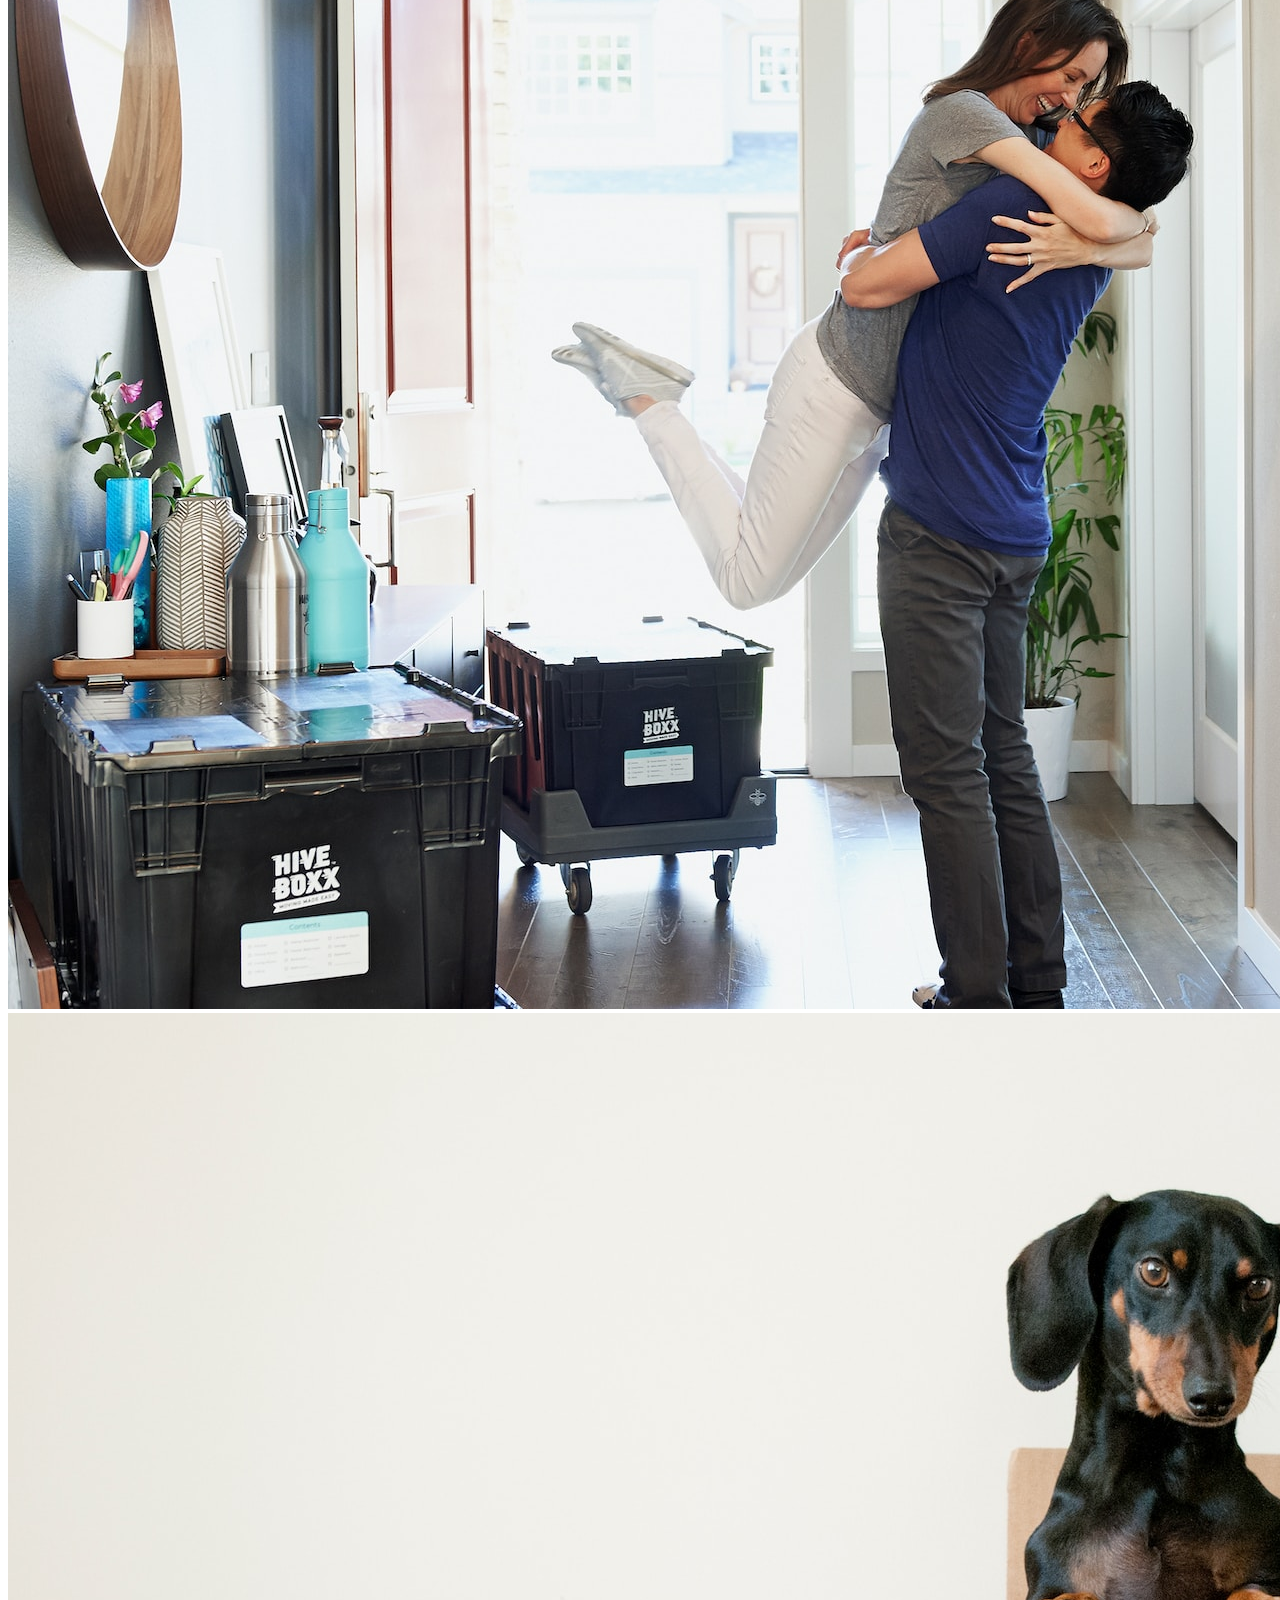
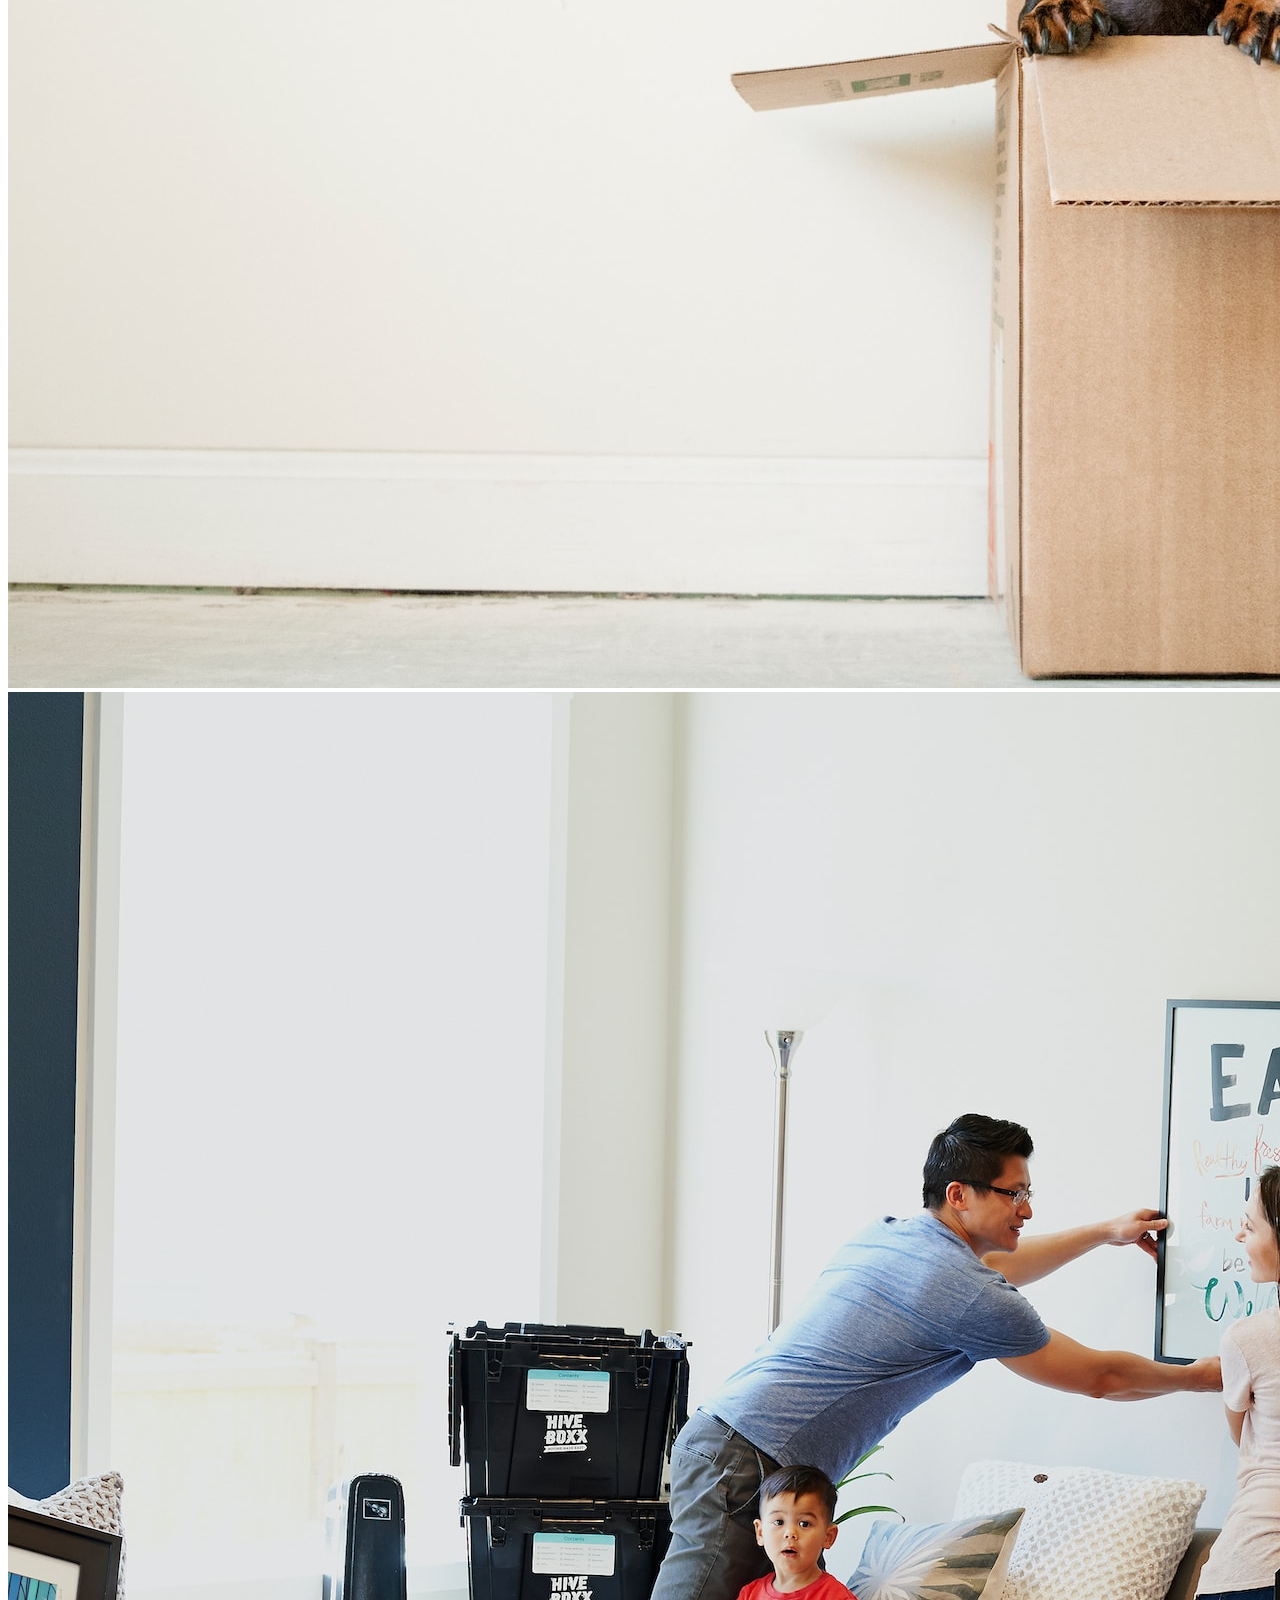
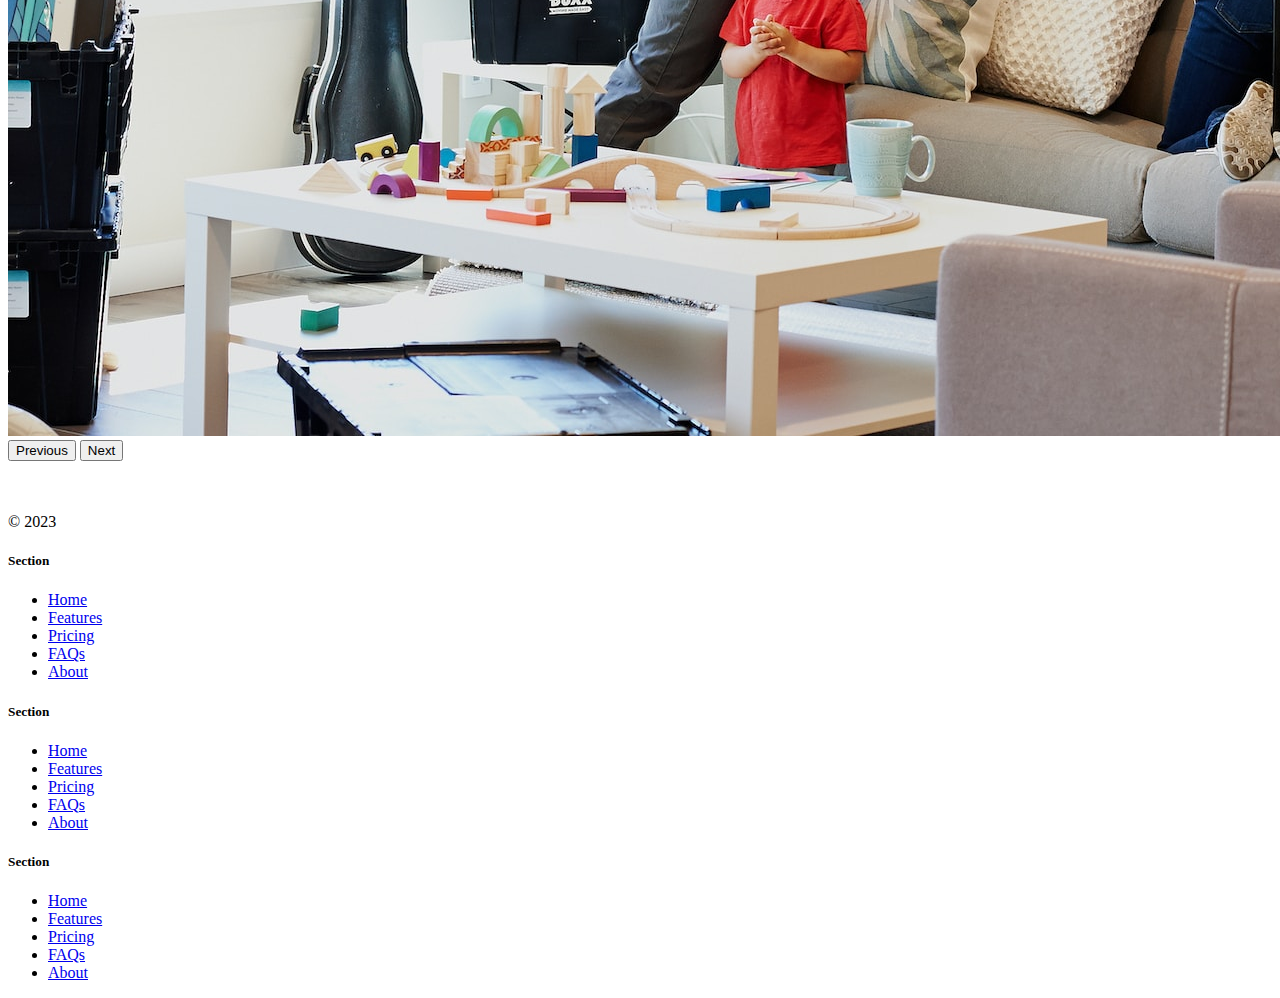
<file: solution.html>
<!DOCTYPE html>
<html lang="en">

<head>
  <meta charset="UTF-8">
  <meta name="viewport" content="width=device-width, initial-scale=1.0">
  <title>Bootstrap Components</title>
  <link href="https://cdn.jsdelivr.net/npm/bootstrap@5.3.0-alpha2/dist/css/bootstrap.min.css" rel="stylesheet"
    integrity="sha384-aFq/bzH65dt+w6FI2ooMVUpc+21e0SRygnTpmBvdBgSdnuTN7QbdgL+OapgHtvPp" crossorigin="anonymous">
  <style>
    .feature-icon {
      width: 4rem;
      height: 4rem;
      border-radius: 0.75rem;
    }
  </style>
</head>

<body>

  <nav class="navbar navbar-expand-lg bg-body-tertiary">
    <div class="container-fluid">
      <a class="navbar-brand" href="#"><img src="./box-seam.svg" alt="moveit brand icon" height="30"> Move It</a>
      <button class="navbar-toggler" type="button" data-bs-toggle="collapse" data-bs-target="#navbarSupportedContent"
        aria-controls="navbarSupportedContent" aria-expanded="false" aria-label="Toggle navigation">
        <span class="navbar-toggler-icon"></span>
      </button>
      <div class="collapse navbar-collapse" id="navbarSupportedContent">
        <ul class="navbar-nav me-auto mb-2 mb-lg-0">
          <li class="nav-item">
            <a class="nav-link active" aria-current="page" href="#">Home</a>
          </li>
          <li class="nav-item">
            <a class="nav-link" href="#">About</a>
          </li>
          <li class="nav-item dropdown">
            <a class="nav-link dropdown-toggle" href="#" role="button" data-bs-toggle="dropdown" aria-expanded="false">
              Services
            </a>
            <ul class="dropdown-menu">
              <li><a class="dropdown-item" href="#">Action</a></li>
              <li><a class="dropdown-item" href="#">Another action</a></li>
              <li>
                <hr class="dropdown-divider">
              </li>
              <li><a class="dropdown-item" href="#">Something else here</a></li>
            </ul>
          </li>
        </ul>
        <form class="d-flex" role="search">
          <input class="form-control me-2" type="search" placeholder="Postcode" aria-label="Search">
          <button class="btn btn-outline-success" type="submit">Check</button>
        </form>
      </div>
    </div>
  </nav>


  <div class="px-4 pt-5 my-5 text-center border-bottom">
    <h1 class="display-4 fw-bold text-body-emphasis">Move With Joy</h1>
    <div class="col-lg-6 mx-auto">
      <p class="lead mb-4">Welcome to our website, where we are on a mission to provide exceptional moving services to
        customers in the US. As a
        startup, we believe that moving doesn't have to be stressful or complicated, and we are passionate about making
        the
        process as seamless and enjoyable as possible.
      </p>
      <div class="d-grid gap-2 d-sm-flex justify-content-sm-center mb-5">
        <button type="button" class="btn btn-primary btn-lg px-4 me-sm-3">Get a Quote</button>
        <button type="button" class="btn btn-outline-secondary btn-lg px-4">Contact Us</button>
      </div>
    </div>
    <div class="overflow-hidden" style="max-height: 30vh;">
      <div class="container px-5">
        <img src="./moving-van.jpg" class="img-fluid border rounded-3 shadow-lg mb-4" alt="Example image" width="700"
          height="500" loading="lazy">
      </div>
    </div>
  </div>

  <div class="container px-4 py-5" id="featured-3">
    <h2 class="pb-2 border-bottom">Why Move With Us?</h2>
    <div class="row g-4 py-5 row-cols-1 row-cols-lg-3">
      <div class="feature col">
        <div
          class="feature-icon d-inline-flex align-items-center justify-content-center text-bg-primary bg-gradient fs-2 mb-3">
          <img src="./briefcase.svg" alt="briefcase" height="30">
        </div>
        <h3 class="fs-2">Professional</h3>
        <p>Our team of professional movers are trained to prioritize efficiency, organization, and attention to detail.
          We
          understand that your possessions are more than just objects - they are a reflection of your life, memories,
          and
          experiences. That's why we take extra care to ensure that everything is packed and transported with the utmost
          care and
          attention.</p>
        <a href="#" class="icon-link">
          Get a quote
          <img src="./chevron-right.svg" alt="chevron-right">
        </a>
      </div>
      <div class="feature col">
        <div
          class="feature-icon d-inline-flex align-items-center justify-content-center text-bg-primary bg-gradient fs-2 mb-3">
          <img src="./bus-front.svg" alt="bus-front" height="30">
        </div>
        <h3 class="fs-2">Countrywide</h3>
        <p>We offer a range of services to suit your individual needs, whether you're moving locally or across the
          country. Our
          team can handle everything from packing and loading to unloading and unpacking, so you can focus on settling
          into your
          new home. And with our transparent pricing and no hidden fees, you can trust that you're getting a fair and
          competitive
          rate for our services.</p>
        <a href="#" class="icon-link">
          Get a quote
          <img src="./chevron-right.svg" alt="chevron-right">
        </a>
      </div>
      <div class="feature col">
        <div
          class="feature-icon d-inline-flex align-items-center justify-content-center text-bg-primary bg-gradient fs-2 mb-3">
          <img src="./chat-square-heart.svg" alt="chat-square-heart" height="30">
        </div>
        <h3 class="fs-2">Personal Touch</h3>
        <p>At our core, we believe that moving should be an exciting and positive experience, not a stressful one. By
          providing
          exceptional moving services in the US, we hope to revolutionize the way people think about moving and provide
          a better,
          more personalized experience for our customers. Contact us today to learn more about how we can help you with
          your next
          move.</p>
        <a href="#" class="icon-link">
          Get a quote
          <img src="./chevron-right.svg" alt="chevron-right">
        </a>
      </div>
    </div>
  </div>
  <div class="container">
    <div id="carouselExampleIndicators" class="carousel slide">
      <div class="carousel-indicators">
        <button type="button" data-bs-target="#carouselExampleIndicators" data-bs-slide-to="0" class="active"
          aria-current="true" aria-label="Slide 1"></button>
        <button type="button" data-bs-target="#carouselExampleIndicators" data-bs-slide-to="1"
          aria-label="Slide 2"></button>
        <button type="button" data-bs-target="#carouselExampleIndicators" data-bs-slide-to="2"
          aria-label="Slide 3"></button>
      </div>
      <div class="carousel-inner">
        <div class="carousel-item active">
          <img src="./couple.jpg" class="d-block w-100" alt="couple">
        </div>
        <div class="carousel-item">
          <img src="./dog.jpg" class="d-block w-100" alt="dog">
        </div>
        <div class="carousel-item">
          <img src="./family.jpg" class="d-block w-100" alt="family">
        </div>
      </div>
      <button class="carousel-control-prev" type="button" data-bs-target="#carouselExampleIndicators"
        data-bs-slide="prev">
        <span class="carousel-control-prev-icon" aria-hidden="true"></span>
        <span class="visually-hidden">Previous</span>
      </button>
      <button class="carousel-control-next" type="button" data-bs-target="#carouselExampleIndicators"
        data-bs-slide="next">
        <span class="carousel-control-next-icon" aria-hidden="true"></span>
        <span class="visually-hidden">Next</span>
      </button>
    </div>
  </div>

  <div class="container">
    <footer class="row row-cols-1 row-cols-sm-2 row-cols-md-5 py-5 my-5 border-top">
      <div class="col mb-3">
        <a href="/" class="d-flex align-items-center mb-3 link-body-emphasis text-decoration-none">
          <svg class="bi me-2" width="40" height="32">
            <use xlink:href="#bootstrap"></use>
          </svg>
        </a>
        <p class="text-body-secondary">© 2023</p>
      </div>

      <div class="col mb-3">

      </div>

      <div class="col mb-3">
        <h5>Section</h5>
        <ul class="nav flex-column">
          <li class="nav-item mb-2"><a href="#" class="nav-link p-0 text-body-secondary">Home</a></li>
          <li class="nav-item mb-2"><a href="#" class="nav-link p-0 text-body-secondary">Features</a></li>
          <li class="nav-item mb-2"><a href="#" class="nav-link p-0 text-body-secondary">Pricing</a></li>
          <li class="nav-item mb-2"><a href="#" class="nav-link p-0 text-body-secondary">FAQs</a></li>
          <li class="nav-item mb-2"><a href="#" class="nav-link p-0 text-body-secondary">About</a></li>
        </ul>
      </div>

      <div class="col mb-3">
        <h5>Section</h5>
        <ul class="nav flex-column">
          <li class="nav-item mb-2"><a href="#" class="nav-link p-0 text-body-secondary">Home</a></li>
          <li class="nav-item mb-2"><a href="#" class="nav-link p-0 text-body-secondary">Features</a></li>
          <li class="nav-item mb-2"><a href="#" class="nav-link p-0 text-body-secondary">Pricing</a></li>
          <li class="nav-item mb-2"><a href="#" class="nav-link p-0 text-body-secondary">FAQs</a></li>
          <li class="nav-item mb-2"><a href="#" class="nav-link p-0 text-body-secondary">About</a></li>
        </ul>
      </div>

      <div class="col mb-3">
        <h5>Section</h5>
        <ul class="nav flex-column">
          <li class="nav-item mb-2"><a href="#" class="nav-link p-0 text-body-secondary">Home</a></li>
          <li class="nav-item mb-2"><a href="#" class="nav-link p-0 text-body-secondary">Features</a></li>
          <li class="nav-item mb-2"><a href="#" class="nav-link p-0 text-body-secondary">Pricing</a></li>
          <li class="nav-item mb-2"><a href="#" class="nav-link p-0 text-body-secondary">FAQs</a></li>
          <li class="nav-item mb-2"><a href="#" class="nav-link p-0 text-body-secondary">About</a></li>
        </ul>
      </div>
    </footer>
  </div>
  <script src="https://cdn.jsdelivr.net/npm/bootstrap@5.3.0-alpha3/dist/js/bootstrap.bundle.min.js"
    integrity="sha384-ENjdO4Dr2bkBIFxQpeoTz1HIcje39Wm4jDKdf19U8gI4ddQ3GYNS7NTKfAdVQSZe"
    crossorigin="anonymous"></script>
</body>

</html>
</file>
<file: style.css>
.py-5 {
  padding-top: 3rem !important;
  padding-bottom: 3rem !important;
}

.px-4 {
  padding-right: 1.5rem !important;
  padding-left: 1.5rem !important;
}

.feature-icon {
  width: 4rem;
  height: 4rem;
  border-radius: 0.75rem;
}

/* Dalam file CSS Anda */

.custom-bg {
  background-image: url("./Images/Beige\ Brown\ Minimal\ Organic\ Creative\ Project\ Presentation.jpg");
  background-size: cover; /* Atur ukuran latar belakang */
  background-position: center; /* Atur posisi latar belakang */
}

/* Grid system */
:root {
  --prefix: bd-;
}

@keyframes placeholderShimmer {
  0% {
    background-position: -468px 0;
  }
  100% {
    background-position: 468px 0;
  }
}

@keyframes placeholderShimmer-rtl {
  0% {
    background-position: 468px 0;
  }
  100% {
    background-position: -468px 0;
  }
}

[data-bs-ride="carousel"] {
  overflow: hidden;
}

.carousel {
  position: relative;
}

.carousel-inner {
  position: relative;
  width: 100%;
  overflow: hidden;
}

.carousel-item {
  position: relative;
  display: none;
  align-items: center;
  backface-visibility: hidden;
  perspective: 1000px;
}

.carousel-item.active,
.carousel-item-next,
.carousel-item-prev {
  display: flex;
}

.carousel-item-next,
.carousel-item-prev {
  position: absolute;
  top: 0;
}

.carousel-item-next.carousel-item-start,
.active.carousel-item-end {
  transform: translateX(100%);
}

.carousel-item-prev.carousel-item-start,
.active.carousel-item-start {
  transform: translateX(-100%);
}

.carousel-fade .carousel-item {
  opacity: 0;
  transition: opacity 0.6s ease-in-out;
}

.carousel-fade .carousel-item.active,
.carousel-fade .carousel-item-next.carousel-item-start,
.carousel-fade .carousel-item-prev.carousel-item-start {
  opacity: 1;
}

.carousel-fade .active.carousel-item-start {
  transition: opacity 0.6s ease;
}

.carousel-fade .carousel-item-next,
.carousel-fade .carousel-item-prev,
.carousel-fade .carousel-item.active,
.carousel-fade .active.carousel-item-next,
.carousel-fade .active.carousel-item-prev {
  transform: translateX(0);
}

@supports ((position: -webkit-sticky) or (position: sticky)) {
  .carousel-fade .carousel-item {
    transition: opacity 0.6s ease-in-out, transform 0.6s ease-in-out;
  }
  .carousel-fade .carousel-item-next,
  .carousel-fade .carousel-item-prev,
  .carousel-fade .carousel-item.active,
  .carousel-fade .active.carousel-item-next,
  .carousel-fade .active.carousel-item-prev {
    transform: translateX(0);
  }
}

.text-right {
  text-align: right;
}

/* styles.css */

.container {
  padding: 1rem;
}

.featurette {
  display: flex;
  align-items: center;
}

.featurette .col-md-7 {
  display: flex;
  justify-content: center;
  flex-direction: column;
}

.featurette h2,
.featurette p {
  text-align: left;
}

/* styles.css */

.container {
  padding: 1rem;
}

.pb-2.border-bottom.fw-bold.text-center.custom-font {
  font-family: "Maison Neue Extended", sans-serif;
  /* Anda perlu memiliki font "Maison Neue Extended" dan menggantinya dengan alamat font yang benar di sini */
  font-size: 48px; /* Ukuran font 48px */
}

.pb-2.border-bottom.fw-bold.text-center {
  border-bottom: 1px solid #000;
  padding-bottom: 0.5rem;
  font-weight: bold;
  text-align: center;
  /* Anda bisa menambahkan gaya lain yang dibutuhkan di sini */
}
</file>
<file: sign.css>
body {
  font-family: system-ui, -apple-system, BlinkMacSystemFont, "Segoe UI", Roboto,
    Oxygen, Ubuntu, Cantarell, "Open Sans", "Helvetica Neue", sans-serif;
  display: flex;
  justify-content: center;
  align-items: center;
  height: 100vh;
  background-color: #f8f9fa;
}

form {
  max-width: 600px;
  width: 100%;
  padding: 15px;
  border: 1px solid #dee2e6;
  border-radius: 10px;
  background-color: #ffffff;
  box-shadow: 0 4px 6px rgba(0, 0, 0, 0.1);
}

.form-floating {
  width: 100%;
}

.form-floating input {
  width: 100%;
}

.form-check {
  width: 100%;
}

.btn-primary {
  width: 100%;
}
</file>
